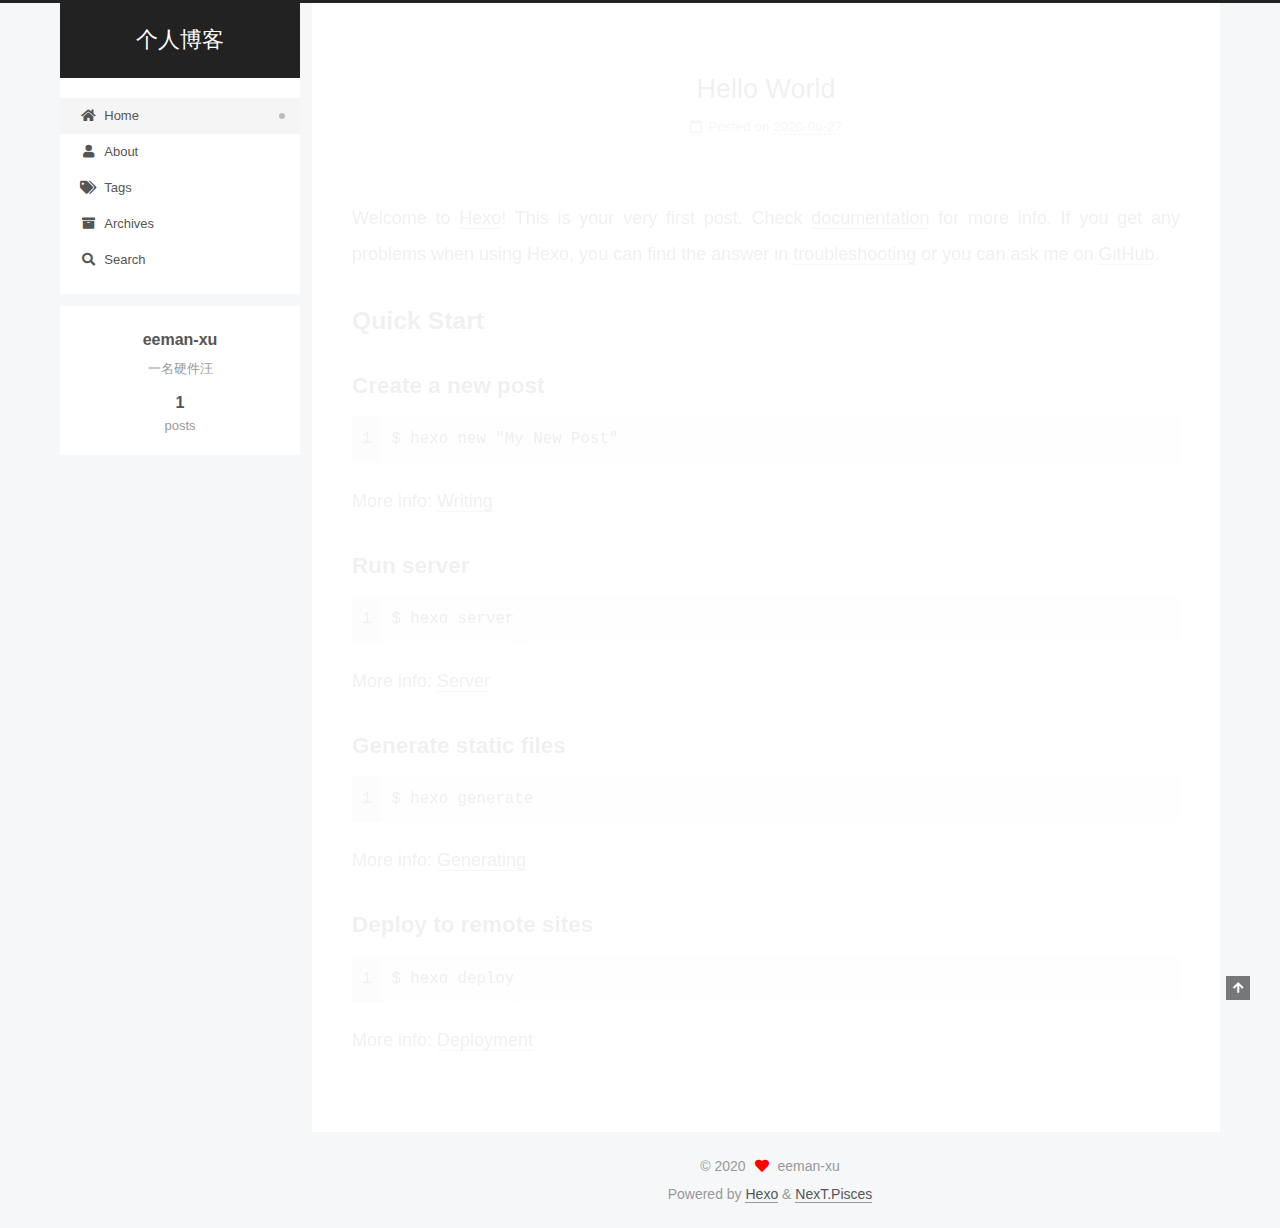
<file: index.html>
<!DOCTYPE html>
<html lang="en">
<head>
  <meta charset="UTF-8">
<meta name="viewport" content="width=device-width, initial-scale=1, maximum-scale=2">
<meta name="theme-color" content="#222">
<meta name="generator" content="Hexo 4.2.1">
  <link rel="apple-touch-icon" sizes="180x180" href="/images/apple-touch-icon-next.png">
  <link rel="icon" type="image/png" sizes="32x32" href="/images/favicon-32x32-next.png">
  <link rel="icon" type="image/png" sizes="16x16" href="/images/favicon-16x16-next.png">
  <link rel="mask-icon" href="/images/logo.svg" color="#222">

<link rel="stylesheet" href="/css/main.css">


<link rel="stylesheet" href="/lib/font-awesome/css/all.min.css">

<script id="hexo-configurations">
    var NexT = window.NexT || {};
    var CONFIG = {"hostname":"yoursite.com","root":"/","scheme":"Pisces","version":"8.0.0-rc.3","exturl":false,"sidebar":{"position":"left","display":"post","padding":18,"offset":12,"onmobile":false},"copycode":{"enable":false,"show_result":false,"style":null},"back2top":{"enable":true,"sidebar":false,"scrollpercent":false},"bookmark":{"enable":false,"color":"#222","save":"auto"},"fancybox":false,"mediumzoom":false,"lazyload":false,"pangu":false,"comments":{"style":"tabs","active":null,"storage":true,"lazyload":false,"nav":null},"algolia":{"hits":{"per_page":10},"labels":{"input_placeholder":"Search for Posts","hits_empty":"We didn't find any results for the search: ${query}","hits_stats":"${hits} results found in ${time} ms"}},"localsearch":{"enable":true,"trigger":"auto","top_n_per_article":1,"unescape":false,"preload":false},"motion":{"enable":true,"async":false,"transition":{"post_block":"fadeIn","post_header":"slideDownIn","post_body":"slideDownIn","coll_header":"slideLeftIn","sidebar":"slideUpIn"}},"path":"search.xml"};
  </script>

  <meta name="description" content="一名硬件汪">
<meta property="og:type" content="website">
<meta property="og:title" content="个人博客">
<meta property="og:url" content="http://yoursite.com/index.html">
<meta property="og:site_name" content="个人博客">
<meta property="og:description" content="一名硬件汪">
<meta property="og:locale" content="en_US">
<meta property="article:author" content="eeman-xu">
<meta name="twitter:card" content="summary">

<link rel="canonical" href="http://yoursite.com/">


<script id="page-configurations">
  // https://hexo.io/docs/variables.html
  CONFIG.page = {
    sidebar: "",
    isHome : true,
    isPost : false,
    lang   : 'en'
  };
</script>

  <title>个人博客</title>
  






  <noscript>
  <style>
  .use-motion .brand,
  .use-motion .menu-item,
  .sidebar-inner,
  .use-motion .post-block,
  .use-motion .pagination,
  .use-motion .comments,
  .use-motion .post-header,
  .use-motion .post-body,
  .use-motion .collection-header { opacity: initial; }

  .use-motion .site-title,
  .use-motion .site-subtitle {
    opacity: initial;
    top: initial;
  }

  .use-motion .logo-line-before i { left: initial; }
  .use-motion .logo-line-after i { right: initial; }
  </style>
</noscript>

</head>

<body itemscope itemtype="http://schema.org/WebPage">
  <div class="container use-motion">
    <div class="headband"></div>

    <header class="header" itemscope itemtype="http://schema.org/WPHeader">
      <div class="header-inner"><div class="site-brand-container">
  <div class="site-nav-toggle">
    <div class="toggle" aria-label="Toggle navigation bar">
        <span class="toggle-line toggle-line-first"></span>
        <span class="toggle-line toggle-line-middle"></span>
        <span class="toggle-line toggle-line-last"></span>
    </div>
  </div>

  <div class="site-meta">

    <a href="/" class="brand" rel="start">
      <span class="logo-line-before"><i></i></span>
      <h1 class="site-title">个人博客</h1>
      <span class="logo-line-after"><i></i></span>
    </a>
  </div>

  <div class="site-nav-right">
    <div class="toggle popup-trigger">
        <i class="fa fa-search fa-fw fa-lg"></i>
    </div>
  </div>
</div>



<nav class="site-nav">
  <ul id="menu" class="main-menu menu">
        <li class="menu-item menu-item-home">

    <a href="/" rel="section"><i class="fa fa-home fa-fw"></i>Home</a>

  </li>
        <li class="menu-item menu-item-about">

    <a href="/about/" rel="section"><i class="fa fa-user fa-fw"></i>About</a>

  </li>
        <li class="menu-item menu-item-tags">

    <a href="/tags/" rel="section"><i class="fa fa-tags fa-fw"></i>Tags</a>

  </li>
        <li class="menu-item menu-item-archives">

    <a href="/archives/" rel="section"><i class="fa fa-archive fa-fw"></i>Archives</a>

  </li>
      <li class="menu-item menu-item-search">
        <a role="button" class="popup-trigger"><i class="fa fa-search fa-fw"></i>Search
        </a>
      </li>
  </ul>
</nav>



  <div class="search-pop-overlay">
    <div class="popup search-popup">
        <div class="search-header">
  <span class="search-icon">
    <i class="fa fa-search"></i>
  </span>
  <div class="search-input-container">
    <input autocomplete="off" autocapitalize="off"
           placeholder="Searching..." spellcheck="false"
           type="search" class="search-input">
  </div>
  <span class="popup-btn-close">
    <i class="fa fa-times-circle"></i>
  </span>
</div>
<div id="search-result">
  <div id="no-result">
    <i class="fa fa-spinner fa-pulse fa-5x fa-fw"></i>
  </div>
</div>

    </div>
  </div>

</div>
    </header>

    
  <div class="back-to-top">
    <i class="fa fa-arrow-up"></i>
    <span>0%</span>
  </div>


    <main class="main">
      <div class="main-inner">
        <div class="content-wrap">
          

          <div class="content index posts-expand">
            
      
  
  
  <article itemscope itemtype="http://schema.org/Article" class="post-block" lang="en">
    <link itemprop="mainEntityOfPage" href="http://yoursite.com/2020/06/27/hello-world/">

    <span hidden itemprop="author" itemscope itemtype="http://schema.org/Person">
      <meta itemprop="image" content="/images/avatar.gif">
      <meta itemprop="name" content="eeman-xu">
      <meta itemprop="description" content="一名硬件汪">
    </span>

    <span hidden itemprop="publisher" itemscope itemtype="http://schema.org/Organization">
      <meta itemprop="name" content="个人博客">
    </span>
      <header class="post-header">
        <h2 class="post-title" itemprop="name headline">
          
            <a href="/2020/06/27/hello-world/" class="post-title-link" itemprop="url">Hello World</a>
        </h2>

        <div class="post-meta">
            <span class="post-meta-item">
              <span class="post-meta-item-icon">
                <i class="far fa-calendar"></i>
              </span>
              <span class="post-meta-item-text">Posted on</span>

              <time title="Created: 2020-06-27 18:16:10" itemprop="dateCreated datePublished" datetime="2020-06-27T18:16:10+08:00">2020-06-27</time>
            </span>

          

        </div>
      </header>

    
    
    
    <div class="post-body" itemprop="articleBody">

      
          <p>Welcome to <a href="https://hexo.io/" target="_blank" rel="noopener">Hexo</a>! This is your very first post. Check <a href="https://hexo.io/docs/" target="_blank" rel="noopener">documentation</a> for more info. If you get any problems when using Hexo, you can find the answer in <a href="https://hexo.io/docs/troubleshooting.html" target="_blank" rel="noopener">troubleshooting</a> or you can ask me on <a href="https://github.com/hexojs/hexo/issues" target="_blank" rel="noopener">GitHub</a>.</p>
<h2 id="Quick-Start"><a href="#Quick-Start" class="headerlink" title="Quick Start"></a>Quick Start</h2><h3 id="Create-a-new-post"><a href="#Create-a-new-post" class="headerlink" title="Create a new post"></a>Create a new post</h3><figure class="highlight bash"><table><tr><td class="gutter"><pre><span class="line">1</span><br></pre></td><td class="code"><pre><span class="line">$ hexo new <span class="string">"My New Post"</span></span><br></pre></td></tr></table></figure>

<p>More info: <a href="https://hexo.io/docs/writing.html" target="_blank" rel="noopener">Writing</a></p>
<h3 id="Run-server"><a href="#Run-server" class="headerlink" title="Run server"></a>Run server</h3><figure class="highlight bash"><table><tr><td class="gutter"><pre><span class="line">1</span><br></pre></td><td class="code"><pre><span class="line">$ hexo server</span><br></pre></td></tr></table></figure>

<p>More info: <a href="https://hexo.io/docs/server.html" target="_blank" rel="noopener">Server</a></p>
<h3 id="Generate-static-files"><a href="#Generate-static-files" class="headerlink" title="Generate static files"></a>Generate static files</h3><figure class="highlight bash"><table><tr><td class="gutter"><pre><span class="line">1</span><br></pre></td><td class="code"><pre><span class="line">$ hexo generate</span><br></pre></td></tr></table></figure>

<p>More info: <a href="https://hexo.io/docs/generating.html" target="_blank" rel="noopener">Generating</a></p>
<h3 id="Deploy-to-remote-sites"><a href="#Deploy-to-remote-sites" class="headerlink" title="Deploy to remote sites"></a>Deploy to remote sites</h3><figure class="highlight bash"><table><tr><td class="gutter"><pre><span class="line">1</span><br></pre></td><td class="code"><pre><span class="line">$ hexo deploy</span><br></pre></td></tr></table></figure>

<p>More info: <a href="https://hexo.io/docs/one-command-deployment.html" target="_blank" rel="noopener">Deployment</a></p>

      
    </div>

    
    
    
      <footer class="post-footer">
        <div class="post-eof"></div>
      </footer>
  </article>
  
  
  


  



          </div>
          

<script>
  window.addEventListener('tabs:register', () => {
    let { activeClass } = CONFIG.comments;
    if (CONFIG.comments.storage) {
      activeClass = localStorage.getItem('comments_active') || activeClass;
    }
    if (activeClass) {
      let activeTab = document.querySelector(`a[href="#comment-${activeClass}"]`);
      if (activeTab) {
        activeTab.click();
      }
    }
  });
  if (CONFIG.comments.storage) {
    window.addEventListener('tabs:click', event => {
      if (!event.target.matches('.tabs-comment .tab-content .tab-pane')) return;
      let commentClass = event.target.classList[1];
      localStorage.setItem('comments_active', commentClass);
    });
  }
</script>

        </div>
          
  
  <div class="toggle sidebar-toggle">
    <span class="toggle-line toggle-line-first"></span>
    <span class="toggle-line toggle-line-middle"></span>
    <span class="toggle-line toggle-line-last"></span>
  </div>

  <aside class="sidebar">
    <div class="sidebar-inner">

      <ul class="sidebar-nav motion-element">
        <li class="sidebar-nav-toc">
          Table of Contents
        </li>
        <li class="sidebar-nav-overview">
          Overview
        </li>
      </ul>

      <!--noindex-->
      <div class="post-toc-wrap sidebar-panel">
      </div>
      <!--/noindex-->

      <div class="site-overview-wrap sidebar-panel">
        <div class="site-author motion-element" itemprop="author" itemscope itemtype="http://schema.org/Person">
  <p class="site-author-name" itemprop="name">eeman-xu</p>
  <div class="site-description" itemprop="description">一名硬件汪</div>
</div>
<div class="site-state-wrap motion-element">
  <nav class="site-state">
      <div class="site-state-item site-state-posts">
          <a href="/archives/">
        
          <span class="site-state-item-count">1</span>
          <span class="site-state-item-name">posts</span>
        </a>
      </div>
  </nav>
</div>



      </div>

    </div>
  </aside>
  <div id="sidebar-dimmer"></div>


      </div>
    </main>

    <footer class="footer">
      <div class="footer-inner">
        

        

<div class="copyright">
  
  &copy; 
  <span itemprop="copyrightYear">2020</span>
  <span class="with-love">
    <i class="fa fa-heart"></i>
  </span>
  <span class="author" itemprop="copyrightHolder">eeman-xu</span>
</div>
  <div class="powered-by">Powered by <a href="https://hexo.io/" class="theme-link" rel="noopener" target="_blank">Hexo</a> & <a href="https://theme-next.js.org/pisces/" class="theme-link" rel="noopener" target="_blank">NexT.Pisces</a>
  </div>

        








      </div>
    </footer>
  </div>

  
  <script src="/lib/anime.min.js"></script>
  <script src="/lib/velocity/velocity.min.js"></script>
  <script src="/lib/velocity/velocity.ui.min.js"></script>

<script src="/js/utils.js"></script>

<script src="/js/motion.js"></script>


<script src="/js/schemes/pisces.js"></script>


<script src="/js/next-boot.js"></script>




  




  
<script src="/js/local-search.js"></script>













  

  

</body>
</html>
</file>
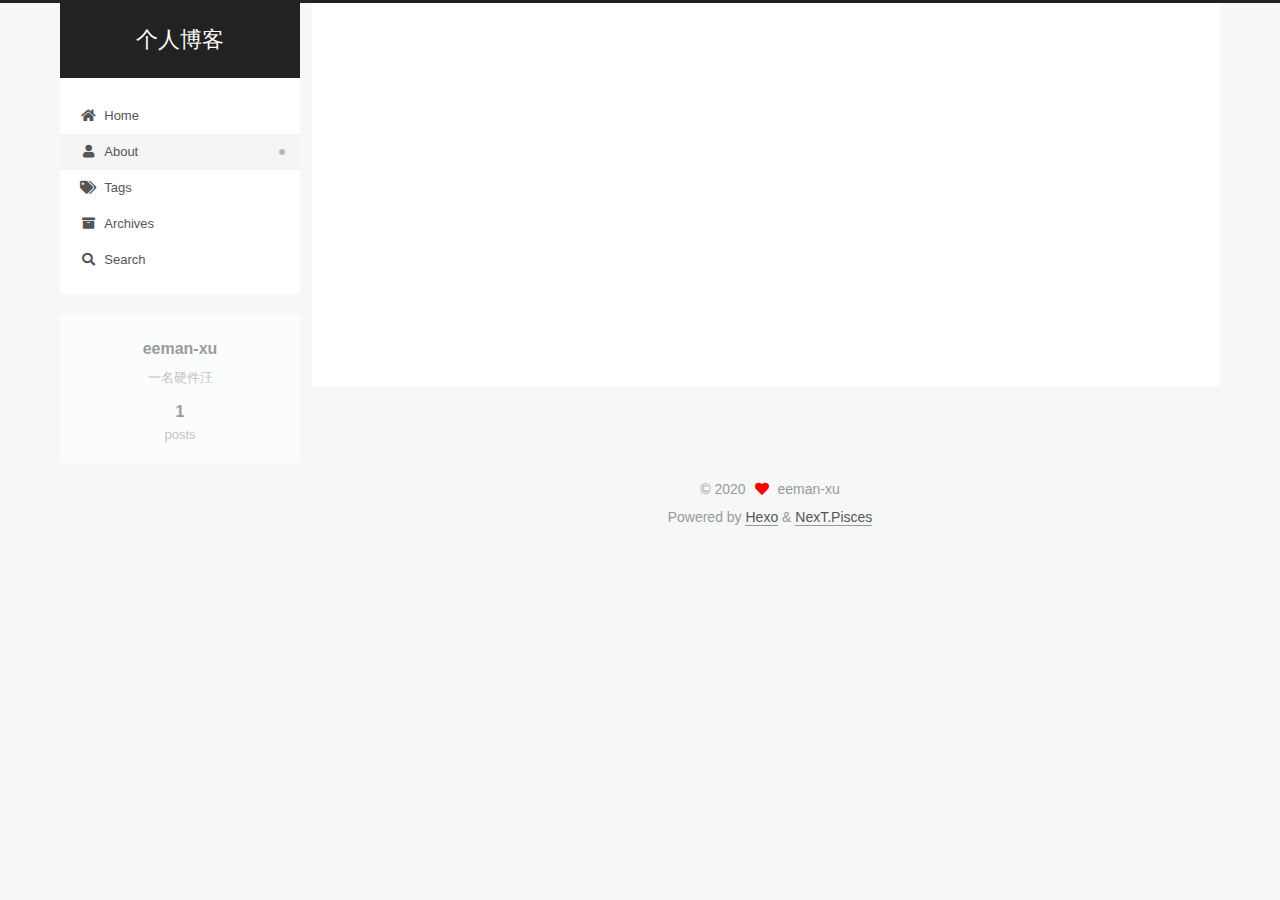
<file: about/index.html>
<!DOCTYPE html>
<html lang="en">
<head>
  <meta charset="UTF-8">
<meta name="viewport" content="width=device-width, initial-scale=1, maximum-scale=2">
<meta name="theme-color" content="#222">
<meta name="generator" content="Hexo 4.2.1">
  <link rel="apple-touch-icon" sizes="180x180" href="/images/apple-touch-icon-next.png">
  <link rel="icon" type="image/png" sizes="32x32" href="/images/favicon-32x32-next.png">
  <link rel="icon" type="image/png" sizes="16x16" href="/images/favicon-16x16-next.png">
  <link rel="mask-icon" href="/images/logo.svg" color="#222">

<link rel="stylesheet" href="/css/main.css">


<link rel="stylesheet" href="/lib/font-awesome/css/all.min.css">

<script id="hexo-configurations">
    var NexT = window.NexT || {};
    var CONFIG = {"hostname":"yoursite.com","root":"/","scheme":"Pisces","version":"8.0.0-rc.3","exturl":false,"sidebar":{"position":"left","display":"post","padding":18,"offset":12,"onmobile":false},"copycode":{"enable":false,"show_result":false,"style":null},"back2top":{"enable":true,"sidebar":false,"scrollpercent":false},"bookmark":{"enable":false,"color":"#222","save":"auto"},"fancybox":false,"mediumzoom":false,"lazyload":false,"pangu":false,"comments":{"style":"tabs","active":null,"storage":true,"lazyload":false,"nav":null},"algolia":{"hits":{"per_page":10},"labels":{"input_placeholder":"Search for Posts","hits_empty":"We didn't find any results for the search: ${query}","hits_stats":"${hits} results found in ${time} ms"}},"localsearch":{"enable":true,"trigger":"auto","top_n_per_article":1,"unescape":false,"preload":false},"motion":{"enable":true,"async":false,"transition":{"post_block":"fadeIn","post_header":"slideDownIn","post_body":"slideDownIn","coll_header":"slideLeftIn","sidebar":"slideUpIn"}},"path":"search.xml"};
  </script>

  <meta name="description" content="目前在深圳某公司从事硬件开发工作，硕士毕业于UESTC 喜欢软件技术，但还是上了ee这条贼船 建立此博客只为自己学习和生活做些记录和随笔，丰富下自己枯燥的生活">
<meta property="og:type" content="website">
<meta property="og:title" content="about">
<meta property="og:url" content="http://yoursite.com/about/index.html">
<meta property="og:site_name" content="个人博客">
<meta property="og:description" content="目前在深圳某公司从事硬件开发工作，硕士毕业于UESTC 喜欢软件技术，但还是上了ee这条贼船 建立此博客只为自己学习和生活做些记录和随笔，丰富下自己枯燥的生活">
<meta property="og:locale" content="en_US">
<meta property="article:published_time" content="2020-06-27T10:59:42.000Z">
<meta property="article:modified_time" content="2020-06-27T11:22:16.283Z">
<meta property="article:author" content="eeman-xu">
<meta name="twitter:card" content="summary">

<link rel="canonical" href="http://yoursite.com/about/">


<script id="page-configurations">
  // https://hexo.io/docs/variables.html
  CONFIG.page = {
    sidebar: "",
    isHome : false,
    isPost : false,
    lang   : 'en'
  };
</script>

  <title>about | 个人博客
</title>
  






  <noscript>
  <style>
  .use-motion .brand,
  .use-motion .menu-item,
  .sidebar-inner,
  .use-motion .post-block,
  .use-motion .pagination,
  .use-motion .comments,
  .use-motion .post-header,
  .use-motion .post-body,
  .use-motion .collection-header { opacity: initial; }

  .use-motion .site-title,
  .use-motion .site-subtitle {
    opacity: initial;
    top: initial;
  }

  .use-motion .logo-line-before i { left: initial; }
  .use-motion .logo-line-after i { right: initial; }
  </style>
</noscript>

</head>

<body itemscope itemtype="http://schema.org/WebPage">
  <div class="container use-motion">
    <div class="headband"></div>

    <header class="header" itemscope itemtype="http://schema.org/WPHeader">
      <div class="header-inner"><div class="site-brand-container">
  <div class="site-nav-toggle">
    <div class="toggle" aria-label="Toggle navigation bar">
        <span class="toggle-line toggle-line-first"></span>
        <span class="toggle-line toggle-line-middle"></span>
        <span class="toggle-line toggle-line-last"></span>
    </div>
  </div>

  <div class="site-meta">

    <a href="/" class="brand" rel="start">
      <span class="logo-line-before"><i></i></span>
      <h1 class="site-title">个人博客</h1>
      <span class="logo-line-after"><i></i></span>
    </a>
  </div>

  <div class="site-nav-right">
    <div class="toggle popup-trigger">
        <i class="fa fa-search fa-fw fa-lg"></i>
    </div>
  </div>
</div>



<nav class="site-nav">
  <ul id="menu" class="main-menu menu">
        <li class="menu-item menu-item-home">

    <a href="/" rel="section"><i class="fa fa-home fa-fw"></i>Home</a>

  </li>
        <li class="menu-item menu-item-about">

    <a href="/about/" rel="section"><i class="fa fa-user fa-fw"></i>About</a>

  </li>
        <li class="menu-item menu-item-tags">

    <a href="/tags/" rel="section"><i class="fa fa-tags fa-fw"></i>Tags</a>

  </li>
        <li class="menu-item menu-item-archives">

    <a href="/archives/" rel="section"><i class="fa fa-archive fa-fw"></i>Archives</a>

  </li>
      <li class="menu-item menu-item-search">
        <a role="button" class="popup-trigger"><i class="fa fa-search fa-fw"></i>Search
        </a>
      </li>
  </ul>
</nav>



  <div class="search-pop-overlay">
    <div class="popup search-popup">
        <div class="search-header">
  <span class="search-icon">
    <i class="fa fa-search"></i>
  </span>
  <div class="search-input-container">
    <input autocomplete="off" autocapitalize="off"
           placeholder="Searching..." spellcheck="false"
           type="search" class="search-input">
  </div>
  <span class="popup-btn-close">
    <i class="fa fa-times-circle"></i>
  </span>
</div>
<div id="search-result">
  <div id="no-result">
    <i class="fa fa-spinner fa-pulse fa-5x fa-fw"></i>
  </div>
</div>

    </div>
  </div>

</div>
    </header>

    
  <div class="back-to-top">
    <i class="fa fa-arrow-up"></i>
    <span>0%</span>
  </div>


    <main class="main">
      <div class="main-inner">
        <div class="content-wrap">
          
  
  

          <div class="content page posts-expand">
            

    
    
    
    <div class="post-block" lang="en">
      <header class="post-header">

<h1 class="post-title" itemprop="name headline">about
</h1>

<div class="post-meta">
  

</div>

</header>

      
      
      
      <div class="post-body">
          <ul>
<li>目前在深圳某公司从事硬件开发工作，硕士毕业于UESTC</li>
<li>喜欢软件技术，但还是上了ee这条贼船</li>
<li>建立此博客只为自己学习和生活做些记录和随笔，丰富下自己枯燥的生活</li>
<li></li>
</ul>

      </div>
      
      
      
    </div>
    

    
    
    


          </div>
          

<script>
  window.addEventListener('tabs:register', () => {
    let { activeClass } = CONFIG.comments;
    if (CONFIG.comments.storage) {
      activeClass = localStorage.getItem('comments_active') || activeClass;
    }
    if (activeClass) {
      let activeTab = document.querySelector(`a[href="#comment-${activeClass}"]`);
      if (activeTab) {
        activeTab.click();
      }
    }
  });
  if (CONFIG.comments.storage) {
    window.addEventListener('tabs:click', event => {
      if (!event.target.matches('.tabs-comment .tab-content .tab-pane')) return;
      let commentClass = event.target.classList[1];
      localStorage.setItem('comments_active', commentClass);
    });
  }
</script>

        </div>
          
  
  <div class="toggle sidebar-toggle">
    <span class="toggle-line toggle-line-first"></span>
    <span class="toggle-line toggle-line-middle"></span>
    <span class="toggle-line toggle-line-last"></span>
  </div>

  <aside class="sidebar">
    <div class="sidebar-inner">

      <ul class="sidebar-nav motion-element">
        <li class="sidebar-nav-toc">
          Table of Contents
        </li>
        <li class="sidebar-nav-overview">
          Overview
        </li>
      </ul>

      <!--noindex-->
      <div class="post-toc-wrap sidebar-panel">
      </div>
      <!--/noindex-->

      <div class="site-overview-wrap sidebar-panel">
        <div class="site-author motion-element" itemprop="author" itemscope itemtype="http://schema.org/Person">
  <p class="site-author-name" itemprop="name">eeman-xu</p>
  <div class="site-description" itemprop="description">一名硬件汪</div>
</div>
<div class="site-state-wrap motion-element">
  <nav class="site-state">
      <div class="site-state-item site-state-posts">
          <a href="/archives/">
        
          <span class="site-state-item-count">1</span>
          <span class="site-state-item-name">posts</span>
        </a>
      </div>
  </nav>
</div>



      </div>

    </div>
  </aside>
  <div id="sidebar-dimmer"></div>


      </div>
    </main>

    <footer class="footer">
      <div class="footer-inner">
        

        

<div class="copyright">
  
  &copy; 
  <span itemprop="copyrightYear">2020</span>
  <span class="with-love">
    <i class="fa fa-heart"></i>
  </span>
  <span class="author" itemprop="copyrightHolder">eeman-xu</span>
</div>
  <div class="powered-by">Powered by <a href="https://hexo.io/" class="theme-link" rel="noopener" target="_blank">Hexo</a> & <a href="https://theme-next.js.org/pisces/" class="theme-link" rel="noopener" target="_blank">NexT.Pisces</a>
  </div>

        








      </div>
    </footer>
  </div>

  
  <script src="/lib/anime.min.js"></script>
  <script src="/lib/velocity/velocity.min.js"></script>
  <script src="/lib/velocity/velocity.ui.min.js"></script>

<script src="/js/utils.js"></script>

<script src="/js/motion.js"></script>


<script src="/js/schemes/pisces.js"></script>


<script src="/js/next-boot.js"></script>




  




  
<script src="/js/local-search.js"></script>













  

  

</body>
</html>
</file>
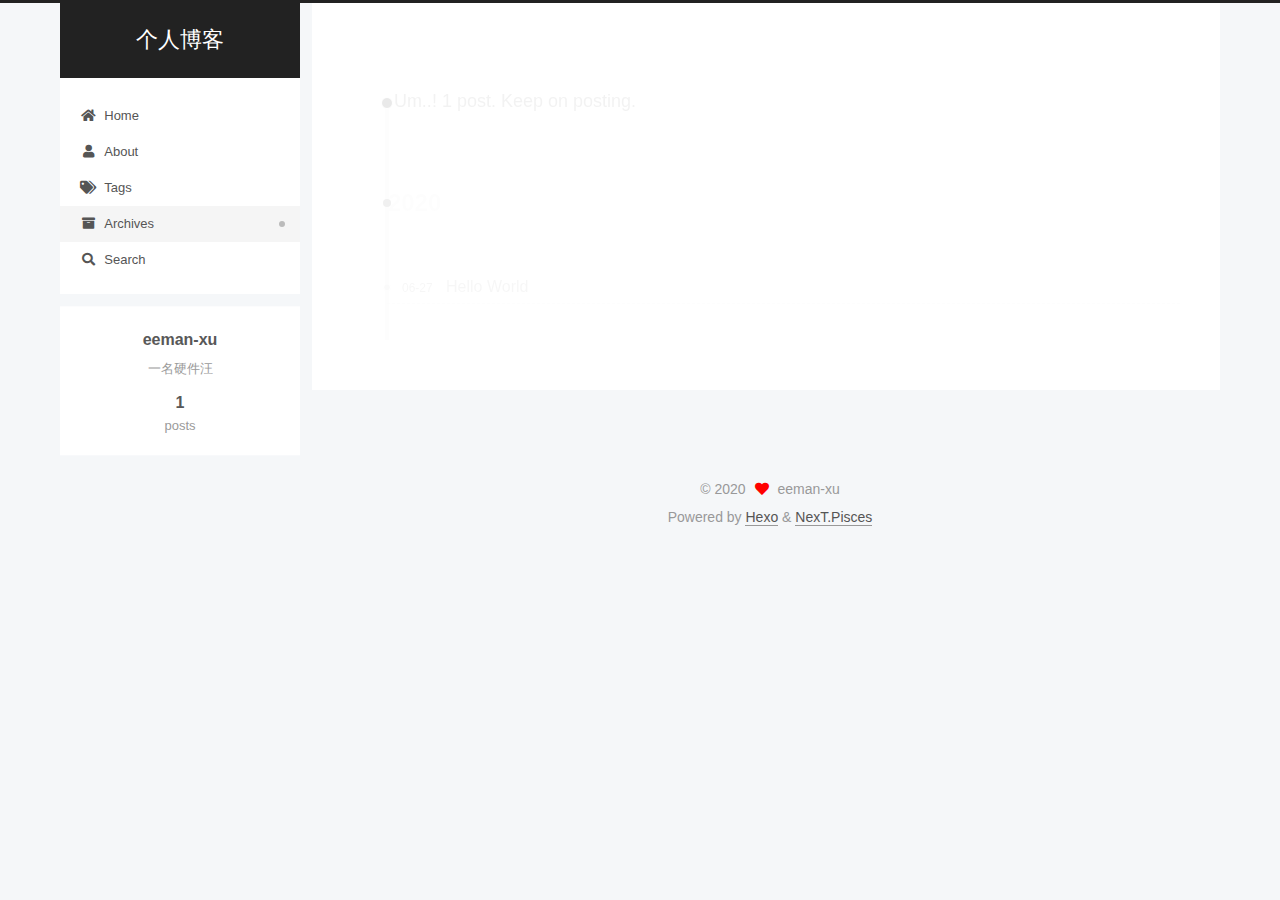
<file: archives/index.html>
<!DOCTYPE html>
<html lang="en">
<head>
  <meta charset="UTF-8">
<meta name="viewport" content="width=device-width, initial-scale=1, maximum-scale=2">
<meta name="theme-color" content="#222">
<meta name="generator" content="Hexo 4.2.1">
  <link rel="apple-touch-icon" sizes="180x180" href="/images/apple-touch-icon-next.png">
  <link rel="icon" type="image/png" sizes="32x32" href="/images/favicon-32x32-next.png">
  <link rel="icon" type="image/png" sizes="16x16" href="/images/favicon-16x16-next.png">
  <link rel="mask-icon" href="/images/logo.svg" color="#222">

<link rel="stylesheet" href="/css/main.css">


<link rel="stylesheet" href="/lib/font-awesome/css/all.min.css">

<script id="hexo-configurations">
    var NexT = window.NexT || {};
    var CONFIG = {"hostname":"yoursite.com","root":"/","scheme":"Pisces","version":"8.0.0-rc.3","exturl":false,"sidebar":{"position":"left","display":"post","padding":18,"offset":12,"onmobile":false},"copycode":{"enable":false,"show_result":false,"style":null},"back2top":{"enable":true,"sidebar":false,"scrollpercent":false},"bookmark":{"enable":false,"color":"#222","save":"auto"},"fancybox":false,"mediumzoom":false,"lazyload":false,"pangu":false,"comments":{"style":"tabs","active":null,"storage":true,"lazyload":false,"nav":null},"algolia":{"hits":{"per_page":10},"labels":{"input_placeholder":"Search for Posts","hits_empty":"We didn't find any results for the search: ${query}","hits_stats":"${hits} results found in ${time} ms"}},"localsearch":{"enable":true,"trigger":"auto","top_n_per_article":1,"unescape":false,"preload":false},"motion":{"enable":true,"async":false,"transition":{"post_block":"fadeIn","post_header":"slideDownIn","post_body":"slideDownIn","coll_header":"slideLeftIn","sidebar":"slideUpIn"}},"path":"search.xml"};
  </script>

  <meta name="description" content="一名硬件汪">
<meta property="og:type" content="website">
<meta property="og:title" content="个人博客">
<meta property="og:url" content="http://yoursite.com/archives/index.html">
<meta property="og:site_name" content="个人博客">
<meta property="og:description" content="一名硬件汪">
<meta property="og:locale" content="en_US">
<meta property="article:author" content="eeman-xu">
<meta name="twitter:card" content="summary">

<link rel="canonical" href="http://yoursite.com/archives/">


<script id="page-configurations">
  // https://hexo.io/docs/variables.html
  CONFIG.page = {
    sidebar: "",
    isHome : false,
    isPost : false,
    lang   : 'en'
  };
</script>

  <title>Archive | 个人博客</title>
  






  <noscript>
  <style>
  .use-motion .brand,
  .use-motion .menu-item,
  .sidebar-inner,
  .use-motion .post-block,
  .use-motion .pagination,
  .use-motion .comments,
  .use-motion .post-header,
  .use-motion .post-body,
  .use-motion .collection-header { opacity: initial; }

  .use-motion .site-title,
  .use-motion .site-subtitle {
    opacity: initial;
    top: initial;
  }

  .use-motion .logo-line-before i { left: initial; }
  .use-motion .logo-line-after i { right: initial; }
  </style>
</noscript>

</head>

<body itemscope itemtype="http://schema.org/WebPage">
  <div class="container use-motion">
    <div class="headband"></div>

    <header class="header" itemscope itemtype="http://schema.org/WPHeader">
      <div class="header-inner"><div class="site-brand-container">
  <div class="site-nav-toggle">
    <div class="toggle" aria-label="Toggle navigation bar">
        <span class="toggle-line toggle-line-first"></span>
        <span class="toggle-line toggle-line-middle"></span>
        <span class="toggle-line toggle-line-last"></span>
    </div>
  </div>

  <div class="site-meta">

    <a href="/" class="brand" rel="start">
      <span class="logo-line-before"><i></i></span>
      <h1 class="site-title">个人博客</h1>
      <span class="logo-line-after"><i></i></span>
    </a>
  </div>

  <div class="site-nav-right">
    <div class="toggle popup-trigger">
        <i class="fa fa-search fa-fw fa-lg"></i>
    </div>
  </div>
</div>



<nav class="site-nav">
  <ul id="menu" class="main-menu menu">
        <li class="menu-item menu-item-home">

    <a href="/" rel="section"><i class="fa fa-home fa-fw"></i>Home</a>

  </li>
        <li class="menu-item menu-item-about">

    <a href="/about/" rel="section"><i class="fa fa-user fa-fw"></i>About</a>

  </li>
        <li class="menu-item menu-item-tags">

    <a href="/tags/" rel="section"><i class="fa fa-tags fa-fw"></i>Tags</a>

  </li>
        <li class="menu-item menu-item-archives">

    <a href="/archives/" rel="section"><i class="fa fa-archive fa-fw"></i>Archives</a>

  </li>
      <li class="menu-item menu-item-search">
        <a role="button" class="popup-trigger"><i class="fa fa-search fa-fw"></i>Search
        </a>
      </li>
  </ul>
</nav>



  <div class="search-pop-overlay">
    <div class="popup search-popup">
        <div class="search-header">
  <span class="search-icon">
    <i class="fa fa-search"></i>
  </span>
  <div class="search-input-container">
    <input autocomplete="off" autocapitalize="off"
           placeholder="Searching..." spellcheck="false"
           type="search" class="search-input">
  </div>
  <span class="popup-btn-close">
    <i class="fa fa-times-circle"></i>
  </span>
</div>
<div id="search-result">
  <div id="no-result">
    <i class="fa fa-spinner fa-pulse fa-5x fa-fw"></i>
  </div>
</div>

    </div>
  </div>

</div>
    </header>

    
  <div class="back-to-top">
    <i class="fa fa-arrow-up"></i>
    <span>0%</span>
  </div>


    <main class="main">
      <div class="main-inner">
        <div class="content-wrap">
          

          <div class="content archive">
            

  
  
  
  <div class="post-block">
    <div class="posts-collapse">
      <div class="collection-title">
        <span class="collection-header">Um..! 1 post. Keep on posting.</span>
      </div>

      
    <div class="collection-year">
      <span class="collection-header">2020</span>
    </div>

  <article itemscope itemtype="http://schema.org/Article">
    <header class="post-header">

      <div class="post-meta">
        <time itemprop="dateCreated"
              datetime="2020-06-27T18:16:10+08:00"
              content="2020-06-27">
          06-27
        </time>
      </div>

      <div class="post-title">
          <a class="post-title-link" href="/2020/06/27/hello-world/" itemprop="url">
            <span itemprop="name">Hello World</span>
          </a>
      </div>

    </header>
  </article>


    </div>
  </div>
  
  
  

  



          </div>
          

<script>
  window.addEventListener('tabs:register', () => {
    let { activeClass } = CONFIG.comments;
    if (CONFIG.comments.storage) {
      activeClass = localStorage.getItem('comments_active') || activeClass;
    }
    if (activeClass) {
      let activeTab = document.querySelector(`a[href="#comment-${activeClass}"]`);
      if (activeTab) {
        activeTab.click();
      }
    }
  });
  if (CONFIG.comments.storage) {
    window.addEventListener('tabs:click', event => {
      if (!event.target.matches('.tabs-comment .tab-content .tab-pane')) return;
      let commentClass = event.target.classList[1];
      localStorage.setItem('comments_active', commentClass);
    });
  }
</script>

        </div>
          
  
  <div class="toggle sidebar-toggle">
    <span class="toggle-line toggle-line-first"></span>
    <span class="toggle-line toggle-line-middle"></span>
    <span class="toggle-line toggle-line-last"></span>
  </div>

  <aside class="sidebar">
    <div class="sidebar-inner">

      <ul class="sidebar-nav motion-element">
        <li class="sidebar-nav-toc">
          Table of Contents
        </li>
        <li class="sidebar-nav-overview">
          Overview
        </li>
      </ul>

      <!--noindex-->
      <div class="post-toc-wrap sidebar-panel">
      </div>
      <!--/noindex-->

      <div class="site-overview-wrap sidebar-panel">
        <div class="site-author motion-element" itemprop="author" itemscope itemtype="http://schema.org/Person">
  <p class="site-author-name" itemprop="name">eeman-xu</p>
  <div class="site-description" itemprop="description">一名硬件汪</div>
</div>
<div class="site-state-wrap motion-element">
  <nav class="site-state">
      <div class="site-state-item site-state-posts">
          <a href="/archives/">
        
          <span class="site-state-item-count">1</span>
          <span class="site-state-item-name">posts</span>
        </a>
      </div>
  </nav>
</div>



      </div>

    </div>
  </aside>
  <div id="sidebar-dimmer"></div>


      </div>
    </main>

    <footer class="footer">
      <div class="footer-inner">
        

        

<div class="copyright">
  
  &copy; 
  <span itemprop="copyrightYear">2020</span>
  <span class="with-love">
    <i class="fa fa-heart"></i>
  </span>
  <span class="author" itemprop="copyrightHolder">eeman-xu</span>
</div>
  <div class="powered-by">Powered by <a href="https://hexo.io/" class="theme-link" rel="noopener" target="_blank">Hexo</a> & <a href="https://theme-next.js.org/pisces/" class="theme-link" rel="noopener" target="_blank">NexT.Pisces</a>
  </div>

        








      </div>
    </footer>
  </div>

  
  <script src="/lib/anime.min.js"></script>
  <script src="/lib/velocity/velocity.min.js"></script>
  <script src="/lib/velocity/velocity.ui.min.js"></script>

<script src="/js/utils.js"></script>

<script src="/js/motion.js"></script>


<script src="/js/schemes/pisces.js"></script>


<script src="/js/next-boot.js"></script>




  




  
<script src="/js/local-search.js"></script>













  

  

</body>
</html>
</file>
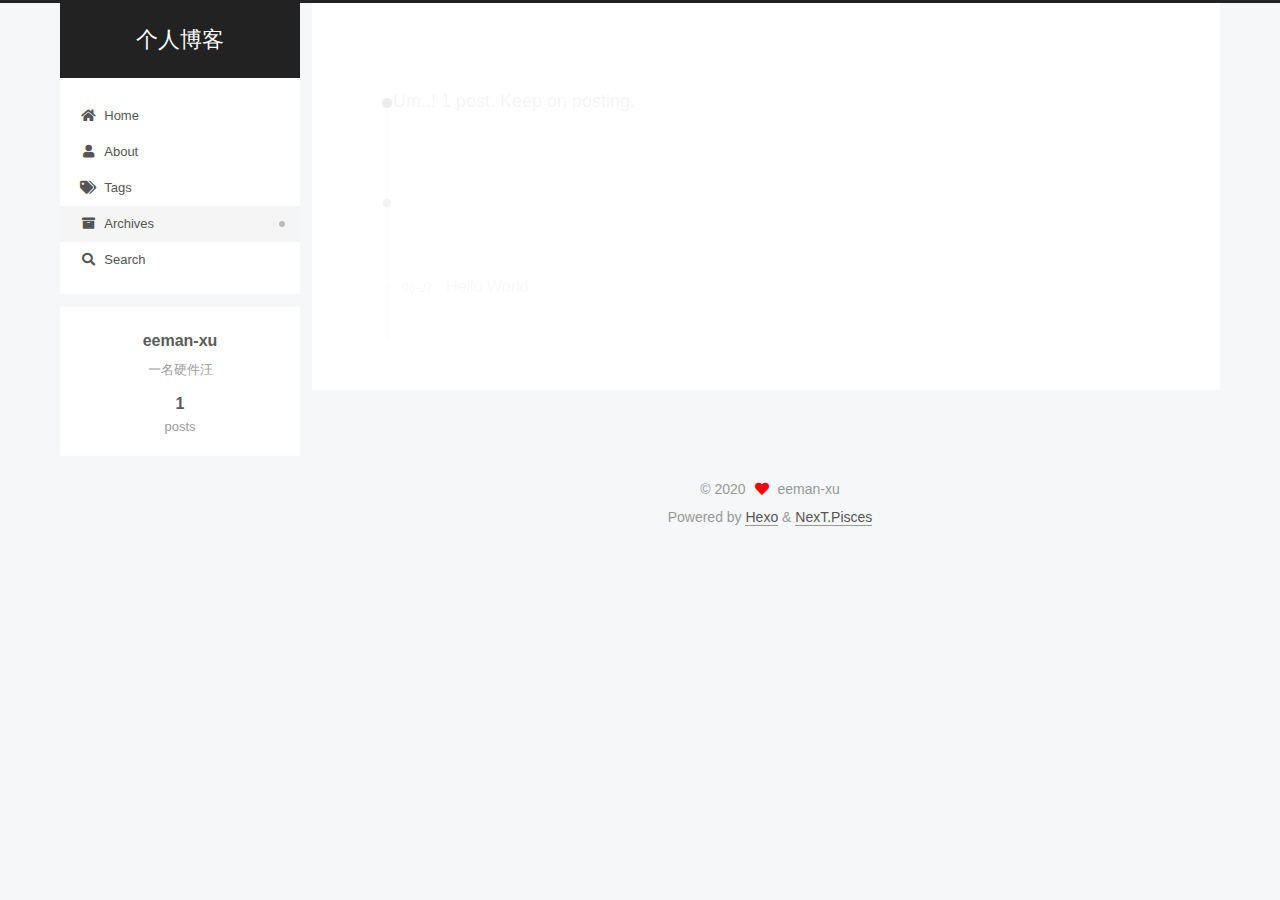
<file: archives/2020/index.html>
<!DOCTYPE html>
<html lang="en">
<head>
  <meta charset="UTF-8">
<meta name="viewport" content="width=device-width, initial-scale=1, maximum-scale=2">
<meta name="theme-color" content="#222">
<meta name="generator" content="Hexo 4.2.1">
  <link rel="apple-touch-icon" sizes="180x180" href="/images/apple-touch-icon-next.png">
  <link rel="icon" type="image/png" sizes="32x32" href="/images/favicon-32x32-next.png">
  <link rel="icon" type="image/png" sizes="16x16" href="/images/favicon-16x16-next.png">
  <link rel="mask-icon" href="/images/logo.svg" color="#222">

<link rel="stylesheet" href="/css/main.css">


<link rel="stylesheet" href="/lib/font-awesome/css/all.min.css">

<script id="hexo-configurations">
    var NexT = window.NexT || {};
    var CONFIG = {"hostname":"yoursite.com","root":"/","scheme":"Pisces","version":"8.0.0-rc.3","exturl":false,"sidebar":{"position":"left","display":"post","padding":18,"offset":12,"onmobile":false},"copycode":{"enable":false,"show_result":false,"style":null},"back2top":{"enable":true,"sidebar":false,"scrollpercent":false},"bookmark":{"enable":false,"color":"#222","save":"auto"},"fancybox":false,"mediumzoom":false,"lazyload":false,"pangu":false,"comments":{"style":"tabs","active":null,"storage":true,"lazyload":false,"nav":null},"algolia":{"hits":{"per_page":10},"labels":{"input_placeholder":"Search for Posts","hits_empty":"We didn't find any results for the search: ${query}","hits_stats":"${hits} results found in ${time} ms"}},"localsearch":{"enable":true,"trigger":"auto","top_n_per_article":1,"unescape":false,"preload":false},"motion":{"enable":true,"async":false,"transition":{"post_block":"fadeIn","post_header":"slideDownIn","post_body":"slideDownIn","coll_header":"slideLeftIn","sidebar":"slideUpIn"}},"path":"search.xml"};
  </script>

  <meta name="description" content="一名硬件汪">
<meta property="og:type" content="website">
<meta property="og:title" content="个人博客">
<meta property="og:url" content="http://yoursite.com/archives/2020/index.html">
<meta property="og:site_name" content="个人博客">
<meta property="og:description" content="一名硬件汪">
<meta property="og:locale" content="en_US">
<meta property="article:author" content="eeman-xu">
<meta name="twitter:card" content="summary">

<link rel="canonical" href="http://yoursite.com/archives/2020/">


<script id="page-configurations">
  // https://hexo.io/docs/variables.html
  CONFIG.page = {
    sidebar: "",
    isHome : false,
    isPost : false,
    lang   : 'en'
  };
</script>

  <title>Archive | 个人博客</title>
  






  <noscript>
  <style>
  .use-motion .brand,
  .use-motion .menu-item,
  .sidebar-inner,
  .use-motion .post-block,
  .use-motion .pagination,
  .use-motion .comments,
  .use-motion .post-header,
  .use-motion .post-body,
  .use-motion .collection-header { opacity: initial; }

  .use-motion .site-title,
  .use-motion .site-subtitle {
    opacity: initial;
    top: initial;
  }

  .use-motion .logo-line-before i { left: initial; }
  .use-motion .logo-line-after i { right: initial; }
  </style>
</noscript>

</head>

<body itemscope itemtype="http://schema.org/WebPage">
  <div class="container use-motion">
    <div class="headband"></div>

    <header class="header" itemscope itemtype="http://schema.org/WPHeader">
      <div class="header-inner"><div class="site-brand-container">
  <div class="site-nav-toggle">
    <div class="toggle" aria-label="Toggle navigation bar">
        <span class="toggle-line toggle-line-first"></span>
        <span class="toggle-line toggle-line-middle"></span>
        <span class="toggle-line toggle-line-last"></span>
    </div>
  </div>

  <div class="site-meta">

    <a href="/" class="brand" rel="start">
      <span class="logo-line-before"><i></i></span>
      <h1 class="site-title">个人博客</h1>
      <span class="logo-line-after"><i></i></span>
    </a>
  </div>

  <div class="site-nav-right">
    <div class="toggle popup-trigger">
        <i class="fa fa-search fa-fw fa-lg"></i>
    </div>
  </div>
</div>



<nav class="site-nav">
  <ul id="menu" class="main-menu menu">
        <li class="menu-item menu-item-home">

    <a href="/" rel="section"><i class="fa fa-home fa-fw"></i>Home</a>

  </li>
        <li class="menu-item menu-item-about">

    <a href="/about/" rel="section"><i class="fa fa-user fa-fw"></i>About</a>

  </li>
        <li class="menu-item menu-item-tags">

    <a href="/tags/" rel="section"><i class="fa fa-tags fa-fw"></i>Tags</a>

  </li>
        <li class="menu-item menu-item-archives">

    <a href="/archives/" rel="section"><i class="fa fa-archive fa-fw"></i>Archives</a>

  </li>
      <li class="menu-item menu-item-search">
        <a role="button" class="popup-trigger"><i class="fa fa-search fa-fw"></i>Search
        </a>
      </li>
  </ul>
</nav>



  <div class="search-pop-overlay">
    <div class="popup search-popup">
        <div class="search-header">
  <span class="search-icon">
    <i class="fa fa-search"></i>
  </span>
  <div class="search-input-container">
    <input autocomplete="off" autocapitalize="off"
           placeholder="Searching..." spellcheck="false"
           type="search" class="search-input">
  </div>
  <span class="popup-btn-close">
    <i class="fa fa-times-circle"></i>
  </span>
</div>
<div id="search-result">
  <div id="no-result">
    <i class="fa fa-spinner fa-pulse fa-5x fa-fw"></i>
  </div>
</div>

    </div>
  </div>

</div>
    </header>

    
  <div class="back-to-top">
    <i class="fa fa-arrow-up"></i>
    <span>0%</span>
  </div>


    <main class="main">
      <div class="main-inner">
        <div class="content-wrap">
          

          <div class="content archive">
            

  
  
  
  <div class="post-block">
    <div class="posts-collapse">
      <div class="collection-title">
        <span class="collection-header">Um..! 1 post. Keep on posting.</span>
      </div>

      
    <div class="collection-year">
      <span class="collection-header">2020</span>
    </div>

  <article itemscope itemtype="http://schema.org/Article">
    <header class="post-header">

      <div class="post-meta">
        <time itemprop="dateCreated"
              datetime="2020-06-27T18:16:10+08:00"
              content="2020-06-27">
          06-27
        </time>
      </div>

      <div class="post-title">
          <a class="post-title-link" href="/2020/06/27/hello-world/" itemprop="url">
            <span itemprop="name">Hello World</span>
          </a>
      </div>

    </header>
  </article>


    </div>
  </div>
  
  
  

  



          </div>
          

<script>
  window.addEventListener('tabs:register', () => {
    let { activeClass } = CONFIG.comments;
    if (CONFIG.comments.storage) {
      activeClass = localStorage.getItem('comments_active') || activeClass;
    }
    if (activeClass) {
      let activeTab = document.querySelector(`a[href="#comment-${activeClass}"]`);
      if (activeTab) {
        activeTab.click();
      }
    }
  });
  if (CONFIG.comments.storage) {
    window.addEventListener('tabs:click', event => {
      if (!event.target.matches('.tabs-comment .tab-content .tab-pane')) return;
      let commentClass = event.target.classList[1];
      localStorage.setItem('comments_active', commentClass);
    });
  }
</script>

        </div>
          
  
  <div class="toggle sidebar-toggle">
    <span class="toggle-line toggle-line-first"></span>
    <span class="toggle-line toggle-line-middle"></span>
    <span class="toggle-line toggle-line-last"></span>
  </div>

  <aside class="sidebar">
    <div class="sidebar-inner">

      <ul class="sidebar-nav motion-element">
        <li class="sidebar-nav-toc">
          Table of Contents
        </li>
        <li class="sidebar-nav-overview">
          Overview
        </li>
      </ul>

      <!--noindex-->
      <div class="post-toc-wrap sidebar-panel">
      </div>
      <!--/noindex-->

      <div class="site-overview-wrap sidebar-panel">
        <div class="site-author motion-element" itemprop="author" itemscope itemtype="http://schema.org/Person">
  <p class="site-author-name" itemprop="name">eeman-xu</p>
  <div class="site-description" itemprop="description">一名硬件汪</div>
</div>
<div class="site-state-wrap motion-element">
  <nav class="site-state">
      <div class="site-state-item site-state-posts">
          <a href="/archives/">
        
          <span class="site-state-item-count">1</span>
          <span class="site-state-item-name">posts</span>
        </a>
      </div>
  </nav>
</div>



      </div>

    </div>
  </aside>
  <div id="sidebar-dimmer"></div>


      </div>
    </main>

    <footer class="footer">
      <div class="footer-inner">
        

        

<div class="copyright">
  
  &copy; 
  <span itemprop="copyrightYear">2020</span>
  <span class="with-love">
    <i class="fa fa-heart"></i>
  </span>
  <span class="author" itemprop="copyrightHolder">eeman-xu</span>
</div>
  <div class="powered-by">Powered by <a href="https://hexo.io/" class="theme-link" rel="noopener" target="_blank">Hexo</a> & <a href="https://theme-next.js.org/pisces/" class="theme-link" rel="noopener" target="_blank">NexT.Pisces</a>
  </div>

        








      </div>
    </footer>
  </div>

  
  <script src="/lib/anime.min.js"></script>
  <script src="/lib/velocity/velocity.min.js"></script>
  <script src="/lib/velocity/velocity.ui.min.js"></script>

<script src="/js/utils.js"></script>

<script src="/js/motion.js"></script>


<script src="/js/schemes/pisces.js"></script>


<script src="/js/next-boot.js"></script>




  




  
<script src="/js/local-search.js"></script>













  

  

</body>
</html>
</file>
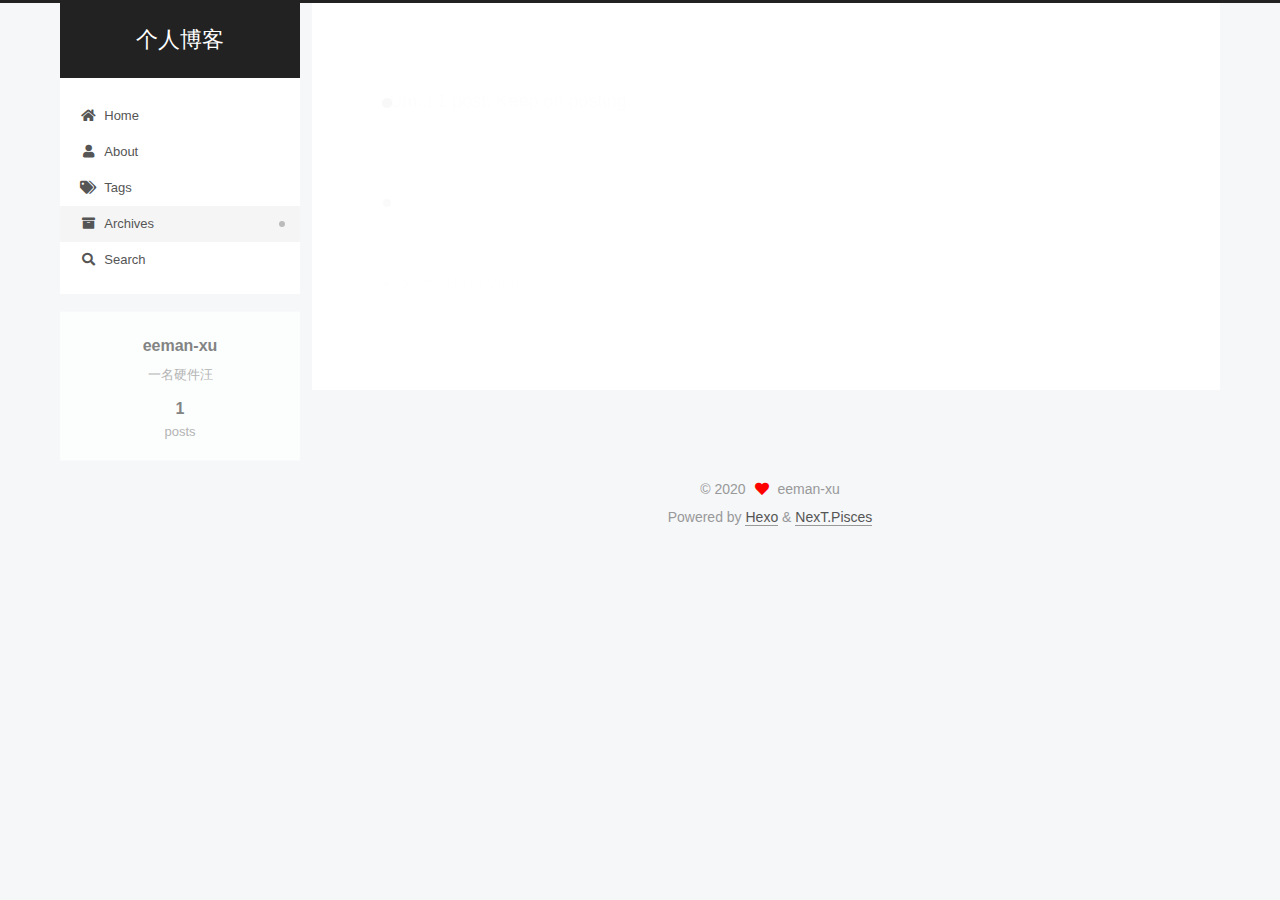
<file: archives/2020/06/index.html>
<!DOCTYPE html>
<html lang="en">
<head>
  <meta charset="UTF-8">
<meta name="viewport" content="width=device-width, initial-scale=1, maximum-scale=2">
<meta name="theme-color" content="#222">
<meta name="generator" content="Hexo 4.2.1">
  <link rel="apple-touch-icon" sizes="180x180" href="/images/apple-touch-icon-next.png">
  <link rel="icon" type="image/png" sizes="32x32" href="/images/favicon-32x32-next.png">
  <link rel="icon" type="image/png" sizes="16x16" href="/images/favicon-16x16-next.png">
  <link rel="mask-icon" href="/images/logo.svg" color="#222">

<link rel="stylesheet" href="/css/main.css">


<link rel="stylesheet" href="/lib/font-awesome/css/all.min.css">

<script id="hexo-configurations">
    var NexT = window.NexT || {};
    var CONFIG = {"hostname":"yoursite.com","root":"/","scheme":"Pisces","version":"8.0.0-rc.3","exturl":false,"sidebar":{"position":"left","display":"post","padding":18,"offset":12,"onmobile":false},"copycode":{"enable":false,"show_result":false,"style":null},"back2top":{"enable":true,"sidebar":false,"scrollpercent":false},"bookmark":{"enable":false,"color":"#222","save":"auto"},"fancybox":false,"mediumzoom":false,"lazyload":false,"pangu":false,"comments":{"style":"tabs","active":null,"storage":true,"lazyload":false,"nav":null},"algolia":{"hits":{"per_page":10},"labels":{"input_placeholder":"Search for Posts","hits_empty":"We didn't find any results for the search: ${query}","hits_stats":"${hits} results found in ${time} ms"}},"localsearch":{"enable":true,"trigger":"auto","top_n_per_article":1,"unescape":false,"preload":false},"motion":{"enable":true,"async":false,"transition":{"post_block":"fadeIn","post_header":"slideDownIn","post_body":"slideDownIn","coll_header":"slideLeftIn","sidebar":"slideUpIn"}},"path":"search.xml"};
  </script>

  <meta name="description" content="一名硬件汪">
<meta property="og:type" content="website">
<meta property="og:title" content="个人博客">
<meta property="og:url" content="http://yoursite.com/archives/2020/06/index.html">
<meta property="og:site_name" content="个人博客">
<meta property="og:description" content="一名硬件汪">
<meta property="og:locale" content="en_US">
<meta property="article:author" content="eeman-xu">
<meta name="twitter:card" content="summary">

<link rel="canonical" href="http://yoursite.com/archives/2020/06/">


<script id="page-configurations">
  // https://hexo.io/docs/variables.html
  CONFIG.page = {
    sidebar: "",
    isHome : false,
    isPost : false,
    lang   : 'en'
  };
</script>

  <title>Archive | 个人博客</title>
  






  <noscript>
  <style>
  .use-motion .brand,
  .use-motion .menu-item,
  .sidebar-inner,
  .use-motion .post-block,
  .use-motion .pagination,
  .use-motion .comments,
  .use-motion .post-header,
  .use-motion .post-body,
  .use-motion .collection-header { opacity: initial; }

  .use-motion .site-title,
  .use-motion .site-subtitle {
    opacity: initial;
    top: initial;
  }

  .use-motion .logo-line-before i { left: initial; }
  .use-motion .logo-line-after i { right: initial; }
  </style>
</noscript>

</head>

<body itemscope itemtype="http://schema.org/WebPage">
  <div class="container use-motion">
    <div class="headband"></div>

    <header class="header" itemscope itemtype="http://schema.org/WPHeader">
      <div class="header-inner"><div class="site-brand-container">
  <div class="site-nav-toggle">
    <div class="toggle" aria-label="Toggle navigation bar">
        <span class="toggle-line toggle-line-first"></span>
        <span class="toggle-line toggle-line-middle"></span>
        <span class="toggle-line toggle-line-last"></span>
    </div>
  </div>

  <div class="site-meta">

    <a href="/" class="brand" rel="start">
      <span class="logo-line-before"><i></i></span>
      <h1 class="site-title">个人博客</h1>
      <span class="logo-line-after"><i></i></span>
    </a>
  </div>

  <div class="site-nav-right">
    <div class="toggle popup-trigger">
        <i class="fa fa-search fa-fw fa-lg"></i>
    </div>
  </div>
</div>



<nav class="site-nav">
  <ul id="menu" class="main-menu menu">
        <li class="menu-item menu-item-home">

    <a href="/" rel="section"><i class="fa fa-home fa-fw"></i>Home</a>

  </li>
        <li class="menu-item menu-item-about">

    <a href="/about/" rel="section"><i class="fa fa-user fa-fw"></i>About</a>

  </li>
        <li class="menu-item menu-item-tags">

    <a href="/tags/" rel="section"><i class="fa fa-tags fa-fw"></i>Tags</a>

  </li>
        <li class="menu-item menu-item-archives">

    <a href="/archives/" rel="section"><i class="fa fa-archive fa-fw"></i>Archives</a>

  </li>
      <li class="menu-item menu-item-search">
        <a role="button" class="popup-trigger"><i class="fa fa-search fa-fw"></i>Search
        </a>
      </li>
  </ul>
</nav>



  <div class="search-pop-overlay">
    <div class="popup search-popup">
        <div class="search-header">
  <span class="search-icon">
    <i class="fa fa-search"></i>
  </span>
  <div class="search-input-container">
    <input autocomplete="off" autocapitalize="off"
           placeholder="Searching..." spellcheck="false"
           type="search" class="search-input">
  </div>
  <span class="popup-btn-close">
    <i class="fa fa-times-circle"></i>
  </span>
</div>
<div id="search-result">
  <div id="no-result">
    <i class="fa fa-spinner fa-pulse fa-5x fa-fw"></i>
  </div>
</div>

    </div>
  </div>

</div>
    </header>

    
  <div class="back-to-top">
    <i class="fa fa-arrow-up"></i>
    <span>0%</span>
  </div>


    <main class="main">
      <div class="main-inner">
        <div class="content-wrap">
          

          <div class="content archive">
            

  
  
  
  <div class="post-block">
    <div class="posts-collapse">
      <div class="collection-title">
        <span class="collection-header">Um..! 1 post. Keep on posting.</span>
      </div>

      
    <div class="collection-year">
      <span class="collection-header">2020</span>
    </div>

  <article itemscope itemtype="http://schema.org/Article">
    <header class="post-header">

      <div class="post-meta">
        <time itemprop="dateCreated"
              datetime="2020-06-27T18:16:10+08:00"
              content="2020-06-27">
          06-27
        </time>
      </div>

      <div class="post-title">
          <a class="post-title-link" href="/2020/06/27/hello-world/" itemprop="url">
            <span itemprop="name">Hello World</span>
          </a>
      </div>

    </header>
  </article>


    </div>
  </div>
  
  
  

  



          </div>
          

<script>
  window.addEventListener('tabs:register', () => {
    let { activeClass } = CONFIG.comments;
    if (CONFIG.comments.storage) {
      activeClass = localStorage.getItem('comments_active') || activeClass;
    }
    if (activeClass) {
      let activeTab = document.querySelector(`a[href="#comment-${activeClass}"]`);
      if (activeTab) {
        activeTab.click();
      }
    }
  });
  if (CONFIG.comments.storage) {
    window.addEventListener('tabs:click', event => {
      if (!event.target.matches('.tabs-comment .tab-content .tab-pane')) return;
      let commentClass = event.target.classList[1];
      localStorage.setItem('comments_active', commentClass);
    });
  }
</script>

        </div>
          
  
  <div class="toggle sidebar-toggle">
    <span class="toggle-line toggle-line-first"></span>
    <span class="toggle-line toggle-line-middle"></span>
    <span class="toggle-line toggle-line-last"></span>
  </div>

  <aside class="sidebar">
    <div class="sidebar-inner">

      <ul class="sidebar-nav motion-element">
        <li class="sidebar-nav-toc">
          Table of Contents
        </li>
        <li class="sidebar-nav-overview">
          Overview
        </li>
      </ul>

      <!--noindex-->
      <div class="post-toc-wrap sidebar-panel">
      </div>
      <!--/noindex-->

      <div class="site-overview-wrap sidebar-panel">
        <div class="site-author motion-element" itemprop="author" itemscope itemtype="http://schema.org/Person">
  <p class="site-author-name" itemprop="name">eeman-xu</p>
  <div class="site-description" itemprop="description">一名硬件汪</div>
</div>
<div class="site-state-wrap motion-element">
  <nav class="site-state">
      <div class="site-state-item site-state-posts">
          <a href="/archives/">
        
          <span class="site-state-item-count">1</span>
          <span class="site-state-item-name">posts</span>
        </a>
      </div>
  </nav>
</div>



      </div>

    </div>
  </aside>
  <div id="sidebar-dimmer"></div>


      </div>
    </main>

    <footer class="footer">
      <div class="footer-inner">
        

        

<div class="copyright">
  
  &copy; 
  <span itemprop="copyrightYear">2020</span>
  <span class="with-love">
    <i class="fa fa-heart"></i>
  </span>
  <span class="author" itemprop="copyrightHolder">eeman-xu</span>
</div>
  <div class="powered-by">Powered by <a href="https://hexo.io/" class="theme-link" rel="noopener" target="_blank">Hexo</a> & <a href="https://theme-next.js.org/pisces/" class="theme-link" rel="noopener" target="_blank">NexT.Pisces</a>
  </div>

        








      </div>
    </footer>
  </div>

  
  <script src="/lib/anime.min.js"></script>
  <script src="/lib/velocity/velocity.min.js"></script>
  <script src="/lib/velocity/velocity.ui.min.js"></script>

<script src="/js/utils.js"></script>

<script src="/js/motion.js"></script>


<script src="/js/schemes/pisces.js"></script>


<script src="/js/next-boot.js"></script>




  




  
<script src="/js/local-search.js"></script>













  

  

</body>
</html>
</file>
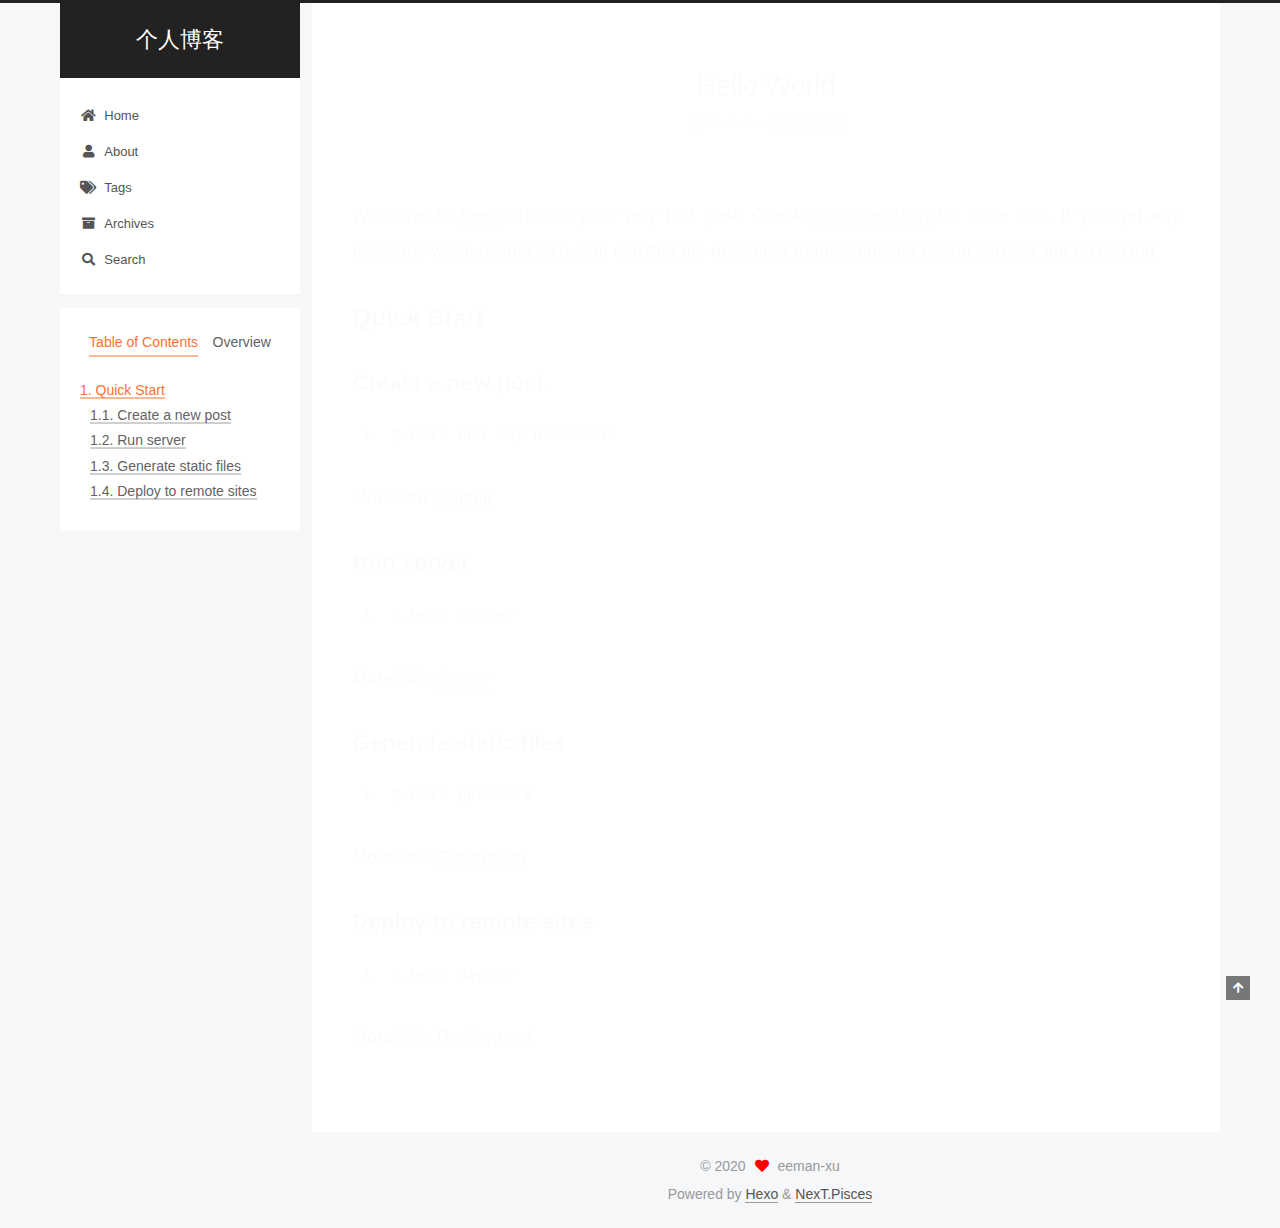
<file: 2020/06/27/hello-world/index.html>
<!DOCTYPE html>
<html lang="en">
<head>
  <meta charset="UTF-8">
<meta name="viewport" content="width=device-width, initial-scale=1, maximum-scale=2">
<meta name="theme-color" content="#222">
<meta name="generator" content="Hexo 4.2.1">
  <link rel="apple-touch-icon" sizes="180x180" href="/images/apple-touch-icon-next.png">
  <link rel="icon" type="image/png" sizes="32x32" href="/images/favicon-32x32-next.png">
  <link rel="icon" type="image/png" sizes="16x16" href="/images/favicon-16x16-next.png">
  <link rel="mask-icon" href="/images/logo.svg" color="#222">

<link rel="stylesheet" href="/css/main.css">


<link rel="stylesheet" href="/lib/font-awesome/css/all.min.css">

<script id="hexo-configurations">
    var NexT = window.NexT || {};
    var CONFIG = {"hostname":"yoursite.com","root":"/","scheme":"Pisces","version":"8.0.0-rc.3","exturl":false,"sidebar":{"position":"left","display":"post","padding":18,"offset":12,"onmobile":false},"copycode":{"enable":false,"show_result":false,"style":null},"back2top":{"enable":true,"sidebar":false,"scrollpercent":false},"bookmark":{"enable":false,"color":"#222","save":"auto"},"fancybox":false,"mediumzoom":false,"lazyload":false,"pangu":false,"comments":{"style":"tabs","active":null,"storage":true,"lazyload":false,"nav":null},"algolia":{"hits":{"per_page":10},"labels":{"input_placeholder":"Search for Posts","hits_empty":"We didn't find any results for the search: ${query}","hits_stats":"${hits} results found in ${time} ms"}},"localsearch":{"enable":true,"trigger":"auto","top_n_per_article":1,"unescape":false,"preload":false},"motion":{"enable":true,"async":false,"transition":{"post_block":"fadeIn","post_header":"slideDownIn","post_body":"slideDownIn","coll_header":"slideLeftIn","sidebar":"slideUpIn"}},"path":"search.xml"};
  </script>

  <meta name="description" content="Welcome to Hexo! This is your very first post. Check documentation for more info. If you get any problems when using Hexo, you can find the answer in troubleshooting or you can ask me on GitHub. Quick">
<meta property="og:type" content="article">
<meta property="og:title" content="Hello World">
<meta property="og:url" content="http://yoursite.com/2020/06/27/hello-world/index.html">
<meta property="og:site_name" content="个人博客">
<meta property="og:description" content="Welcome to Hexo! This is your very first post. Check documentation for more info. If you get any problems when using Hexo, you can find the answer in troubleshooting or you can ask me on GitHub. Quick">
<meta property="og:locale" content="en_US">
<meta property="article:published_time" content="2020-06-27T10:16:10.595Z">
<meta property="article:modified_time" content="2020-06-27T10:16:10.595Z">
<meta property="article:author" content="eeman-xu">
<meta name="twitter:card" content="summary">

<link rel="canonical" href="http://yoursite.com/2020/06/27/hello-world/">


<script id="page-configurations">
  // https://hexo.io/docs/variables.html
  CONFIG.page = {
    sidebar: "",
    isHome : false,
    isPost : true,
    lang   : 'en'
  };
</script>

  <title>Hello World | 个人博客</title>
  






  <noscript>
  <style>
  .use-motion .brand,
  .use-motion .menu-item,
  .sidebar-inner,
  .use-motion .post-block,
  .use-motion .pagination,
  .use-motion .comments,
  .use-motion .post-header,
  .use-motion .post-body,
  .use-motion .collection-header { opacity: initial; }

  .use-motion .site-title,
  .use-motion .site-subtitle {
    opacity: initial;
    top: initial;
  }

  .use-motion .logo-line-before i { left: initial; }
  .use-motion .logo-line-after i { right: initial; }
  </style>
</noscript>

</head>

<body itemscope itemtype="http://schema.org/WebPage">
  <div class="container use-motion">
    <div class="headband"></div>

    <header class="header" itemscope itemtype="http://schema.org/WPHeader">
      <div class="header-inner"><div class="site-brand-container">
  <div class="site-nav-toggle">
    <div class="toggle" aria-label="Toggle navigation bar">
        <span class="toggle-line toggle-line-first"></span>
        <span class="toggle-line toggle-line-middle"></span>
        <span class="toggle-line toggle-line-last"></span>
    </div>
  </div>

  <div class="site-meta">

    <a href="/" class="brand" rel="start">
      <span class="logo-line-before"><i></i></span>
      <h1 class="site-title">个人博客</h1>
      <span class="logo-line-after"><i></i></span>
    </a>
  </div>

  <div class="site-nav-right">
    <div class="toggle popup-trigger">
        <i class="fa fa-search fa-fw fa-lg"></i>
    </div>
  </div>
</div>



<nav class="site-nav">
  <ul id="menu" class="main-menu menu">
        <li class="menu-item menu-item-home">

    <a href="/" rel="section"><i class="fa fa-home fa-fw"></i>Home</a>

  </li>
        <li class="menu-item menu-item-about">

    <a href="/about/" rel="section"><i class="fa fa-user fa-fw"></i>About</a>

  </li>
        <li class="menu-item menu-item-tags">

    <a href="/tags/" rel="section"><i class="fa fa-tags fa-fw"></i>Tags</a>

  </li>
        <li class="menu-item menu-item-archives">

    <a href="/archives/" rel="section"><i class="fa fa-archive fa-fw"></i>Archives</a>

  </li>
      <li class="menu-item menu-item-search">
        <a role="button" class="popup-trigger"><i class="fa fa-search fa-fw"></i>Search
        </a>
      </li>
  </ul>
</nav>



  <div class="search-pop-overlay">
    <div class="popup search-popup">
        <div class="search-header">
  <span class="search-icon">
    <i class="fa fa-search"></i>
  </span>
  <div class="search-input-container">
    <input autocomplete="off" autocapitalize="off"
           placeholder="Searching..." spellcheck="false"
           type="search" class="search-input">
  </div>
  <span class="popup-btn-close">
    <i class="fa fa-times-circle"></i>
  </span>
</div>
<div id="search-result">
  <div id="no-result">
    <i class="fa fa-spinner fa-pulse fa-5x fa-fw"></i>
  </div>
</div>

    </div>
  </div>

</div>
    </header>

    
  <div class="back-to-top">
    <i class="fa fa-arrow-up"></i>
    <span>0%</span>
  </div>


    <main class="main">
      <div class="main-inner">
        <div class="content-wrap">
          

          <div class="content post posts-expand">
            

    
  
  
  <article itemscope itemtype="http://schema.org/Article" class="post-block" lang="en">
    <link itemprop="mainEntityOfPage" href="http://yoursite.com/2020/06/27/hello-world/">

    <span hidden itemprop="author" itemscope itemtype="http://schema.org/Person">
      <meta itemprop="image" content="/images/avatar.gif">
      <meta itemprop="name" content="eeman-xu">
      <meta itemprop="description" content="一名硬件汪">
    </span>

    <span hidden itemprop="publisher" itemscope itemtype="http://schema.org/Organization">
      <meta itemprop="name" content="个人博客">
    </span>
      <header class="post-header">
        <h1 class="post-title" itemprop="name headline">
          Hello World
        </h1>

        <div class="post-meta">
            <span class="post-meta-item">
              <span class="post-meta-item-icon">
                <i class="far fa-calendar"></i>
              </span>
              <span class="post-meta-item-text">Posted on</span>

              <time title="Created: 2020-06-27 18:16:10" itemprop="dateCreated datePublished" datetime="2020-06-27T18:16:10+08:00">2020-06-27</time>
            </span>

          

        </div>
      </header>

    
    
    
    <div class="post-body" itemprop="articleBody">

      
        <p>Welcome to <a href="https://hexo.io/" target="_blank" rel="noopener">Hexo</a>! This is your very first post. Check <a href="https://hexo.io/docs/" target="_blank" rel="noopener">documentation</a> for more info. If you get any problems when using Hexo, you can find the answer in <a href="https://hexo.io/docs/troubleshooting.html" target="_blank" rel="noopener">troubleshooting</a> or you can ask me on <a href="https://github.com/hexojs/hexo/issues" target="_blank" rel="noopener">GitHub</a>.</p>
<h2 id="Quick-Start"><a href="#Quick-Start" class="headerlink" title="Quick Start"></a>Quick Start</h2><h3 id="Create-a-new-post"><a href="#Create-a-new-post" class="headerlink" title="Create a new post"></a>Create a new post</h3><figure class="highlight bash"><table><tr><td class="gutter"><pre><span class="line">1</span><br></pre></td><td class="code"><pre><span class="line">$ hexo new <span class="string">"My New Post"</span></span><br></pre></td></tr></table></figure>

<p>More info: <a href="https://hexo.io/docs/writing.html" target="_blank" rel="noopener">Writing</a></p>
<h3 id="Run-server"><a href="#Run-server" class="headerlink" title="Run server"></a>Run server</h3><figure class="highlight bash"><table><tr><td class="gutter"><pre><span class="line">1</span><br></pre></td><td class="code"><pre><span class="line">$ hexo server</span><br></pre></td></tr></table></figure>

<p>More info: <a href="https://hexo.io/docs/server.html" target="_blank" rel="noopener">Server</a></p>
<h3 id="Generate-static-files"><a href="#Generate-static-files" class="headerlink" title="Generate static files"></a>Generate static files</h3><figure class="highlight bash"><table><tr><td class="gutter"><pre><span class="line">1</span><br></pre></td><td class="code"><pre><span class="line">$ hexo generate</span><br></pre></td></tr></table></figure>

<p>More info: <a href="https://hexo.io/docs/generating.html" target="_blank" rel="noopener">Generating</a></p>
<h3 id="Deploy-to-remote-sites"><a href="#Deploy-to-remote-sites" class="headerlink" title="Deploy to remote sites"></a>Deploy to remote sites</h3><figure class="highlight bash"><table><tr><td class="gutter"><pre><span class="line">1</span><br></pre></td><td class="code"><pre><span class="line">$ hexo deploy</span><br></pre></td></tr></table></figure>

<p>More info: <a href="https://hexo.io/docs/one-command-deployment.html" target="_blank" rel="noopener">Deployment</a></p>

    </div>

    
    
    

      <footer class="post-footer">

        


        
      </footer>
    
  </article>
  
  
  



          </div>
          

<script>
  window.addEventListener('tabs:register', () => {
    let { activeClass } = CONFIG.comments;
    if (CONFIG.comments.storage) {
      activeClass = localStorage.getItem('comments_active') || activeClass;
    }
    if (activeClass) {
      let activeTab = document.querySelector(`a[href="#comment-${activeClass}"]`);
      if (activeTab) {
        activeTab.click();
      }
    }
  });
  if (CONFIG.comments.storage) {
    window.addEventListener('tabs:click', event => {
      if (!event.target.matches('.tabs-comment .tab-content .tab-pane')) return;
      let commentClass = event.target.classList[1];
      localStorage.setItem('comments_active', commentClass);
    });
  }
</script>

        </div>
          
  
  <div class="toggle sidebar-toggle">
    <span class="toggle-line toggle-line-first"></span>
    <span class="toggle-line toggle-line-middle"></span>
    <span class="toggle-line toggle-line-last"></span>
  </div>

  <aside class="sidebar">
    <div class="sidebar-inner">

      <ul class="sidebar-nav motion-element">
        <li class="sidebar-nav-toc">
          Table of Contents
        </li>
        <li class="sidebar-nav-overview">
          Overview
        </li>
      </ul>

      <!--noindex-->
      <div class="post-toc-wrap sidebar-panel">
          <div class="post-toc motion-element"><ol class="nav"><li class="nav-item nav-level-2"><a class="nav-link" href="#Quick-Start"><span class="nav-number">1.</span> <span class="nav-text">Quick Start</span></a><ol class="nav-child"><li class="nav-item nav-level-3"><a class="nav-link" href="#Create-a-new-post"><span class="nav-number">1.1.</span> <span class="nav-text">Create a new post</span></a></li><li class="nav-item nav-level-3"><a class="nav-link" href="#Run-server"><span class="nav-number">1.2.</span> <span class="nav-text">Run server</span></a></li><li class="nav-item nav-level-3"><a class="nav-link" href="#Generate-static-files"><span class="nav-number">1.3.</span> <span class="nav-text">Generate static files</span></a></li><li class="nav-item nav-level-3"><a class="nav-link" href="#Deploy-to-remote-sites"><span class="nav-number">1.4.</span> <span class="nav-text">Deploy to remote sites</span></a></li></ol></li></ol></div>
      </div>
      <!--/noindex-->

      <div class="site-overview-wrap sidebar-panel">
        <div class="site-author motion-element" itemprop="author" itemscope itemtype="http://schema.org/Person">
  <p class="site-author-name" itemprop="name">eeman-xu</p>
  <div class="site-description" itemprop="description">一名硬件汪</div>
</div>
<div class="site-state-wrap motion-element">
  <nav class="site-state">
      <div class="site-state-item site-state-posts">
          <a href="/archives/">
        
          <span class="site-state-item-count">1</span>
          <span class="site-state-item-name">posts</span>
        </a>
      </div>
  </nav>
</div>



      </div>

    </div>
  </aside>
  <div id="sidebar-dimmer"></div>


      </div>
    </main>

    <footer class="footer">
      <div class="footer-inner">
        

        

<div class="copyright">
  
  &copy; 
  <span itemprop="copyrightYear">2020</span>
  <span class="with-love">
    <i class="fa fa-heart"></i>
  </span>
  <span class="author" itemprop="copyrightHolder">eeman-xu</span>
</div>
  <div class="powered-by">Powered by <a href="https://hexo.io/" class="theme-link" rel="noopener" target="_blank">Hexo</a> & <a href="https://theme-next.js.org/pisces/" class="theme-link" rel="noopener" target="_blank">NexT.Pisces</a>
  </div>

        








      </div>
    </footer>
  </div>

  
  <script src="/lib/anime.min.js"></script>
  <script src="/lib/velocity/velocity.min.js"></script>
  <script src="/lib/velocity/velocity.ui.min.js"></script>

<script src="/js/utils.js"></script>

<script src="/js/motion.js"></script>


<script src="/js/schemes/pisces.js"></script>


<script src="/js/next-boot.js"></script>




  




  
<script src="/js/local-search.js"></script>













  

  

</body>
</html>
</file>
<file: css/main.css>
:root {
  --body-bg-color: #f5f7f9;
  --content-bg-color: #fff;
  --card-bg-color: #f5f5f5;
  --text-color: #555;
  --blockquote-color: #666;
  --link-color: #555;
  --link-hover-color: #222;
  --brand-color: #fff;
  --brand-hover-color: #fff;
  --table-row-odd-bg-color: #f9f9f9;
  --table-row-hover-bg-color: #f5f5f5;
  --menu-item-bg-color: #f5f5f5;
  --btn-default-bg: #fff;
  --btn-default-color: #555;
  --btn-default-border-color: #555;
  --btn-default-hover-bg: #222;
  --btn-default-hover-color: #fff;
  --btn-default-hover-border-color: #222;
  --highlight-background: #f0f0f0;
  --highlight-foreground: #444;
  --highlight-gutter-background: #dedede;
  --highlight-gutter-foreground: #555;
}
html {
  line-height: 1.15; /* 1 */
  -webkit-text-size-adjust: 100%; /* 2 */
}
body {
  margin: 0;
}
main {
  display: block;
}
h1 {
  font-size: 2em;
  margin: 0.67em 0;
}
hr {
  box-sizing: content-box; /* 1 */
  height: 0; /* 1 */
  overflow: visible; /* 2 */
}
pre {
  font-family: monospace, monospace; /* 1 */
  font-size: 1em; /* 2 */
}
a {
  background: transparent;
}
abbr[title] {
  border-bottom: none; /* 1 */
  text-decoration: underline; /* 2 */
  text-decoration: underline dotted; /* 2 */
}
b,
strong {
  font-weight: bolder;
}
code,
kbd,
samp {
  font-family: monospace, monospace; /* 1 */
  font-size: 1em; /* 2 */
}
small {
  font-size: 80%;
}
sub,
sup {
  font-size: 75%;
  line-height: 0;
  position: relative;
  vertical-align: baseline;
}
sub {
  bottom: -0.25em;
}
sup {
  top: -0.5em;
}
img {
  border-style: none;
}
button,
input,
optgroup,
select,
textarea {
  font-family: inherit; /* 1 */
  font-size: 100%; /* 1 */
  line-height: 1.15; /* 1 */
  margin: 0; /* 2 */
}
button,
input {
/* 1 */
  overflow: visible;
}
button,
select {
/* 1 */
  text-transform: none;
}
button,
[type='button'],
[type='reset'],
[type='submit'] {
  -webkit-appearance: button;
}
button::-moz-focus-inner,
[type='button']::-moz-focus-inner,
[type='reset']::-moz-focus-inner,
[type='submit']::-moz-focus-inner {
  border-style: none;
  padding: 0;
}
button:-moz-focusring,
[type='button']:-moz-focusring,
[type='reset']:-moz-focusring,
[type='submit']:-moz-focusring {
  outline: 1px dotted ButtonText;
}
fieldset {
  padding: 0.35em 0.75em 0.625em;
}
legend {
  box-sizing: border-box; /* 1 */
  color: inherit; /* 2 */
  display: table; /* 1 */
  max-width: 100%; /* 1 */
  padding: 0; /* 3 */
  white-space: normal; /* 1 */
}
progress {
  vertical-align: baseline;
}
textarea {
  overflow: auto;
}
[type='checkbox'],
[type='radio'] {
  box-sizing: border-box; /* 1 */
  padding: 0; /* 2 */
}
[type='number']::-webkit-inner-spin-button,
[type='number']::-webkit-outer-spin-button {
  height: auto;
}
[type='search'] {
  outline-offset: -2px; /* 2 */
  -webkit-appearance: textfield; /* 1 */
}
[type='search']::-webkit-search-decoration {
  -webkit-appearance: none;
}
::-webkit-file-upload-button {
  font: inherit; /* 2 */
  -webkit-appearance: button; /* 1 */
}
details {
  display: block;
}
summary {
  display: list-item;
}
template {
  display: none;
}
[hidden] {
  display: none;
}
::selection {
  background: #262a30;
  color: #eee;
}
html,
body {
  height: 100%;
}
body {
  background: var(--body-bg-color);
  color: var(--text-color);
  font-family: 'Lato', "PingFang SC", "Microsoft YaHei", sans-serif;
  font-size: 1em;
  line-height: 2;
}
@media (max-width: 991px) {
  body {
    padding-left: 0 !important;
    padding-right: 0 !important;
  }
}
h1,
h2,
h3,
h4,
h5,
h6 {
  font-family: 'Lato', "PingFang SC", "Microsoft YaHei", sans-serif;
  font-weight: bold;
  line-height: 1.5;
  margin: 20px 0 15px;
}
h1 {
  font-size: 1.5em;
}
h2 {
  font-size: 1.375em;
}
h3 {
  font-size: 1.25em;
}
h4 {
  font-size: 1.125em;
}
h5 {
  font-size: 1em;
}
h6 {
  font-size: 0.875em;
}
p {
  margin: 0 0 20px 0;
}
a,
span.exturl {
  border-bottom: 1px solid #999;
  color: var(--link-color);
  outline: 0;
  text-decoration: none;
  overflow-wrap: break-word;
  word-wrap: break-word;
  cursor: pointer;
}
a:hover,
span.exturl:hover {
  border-bottom-color: var(--link-hover-color);
  color: var(--link-hover-color);
}
iframe,
img,
video {
  display: block;
  margin-left: auto;
  margin-right: auto;
  max-width: 100%;
}
hr {
  background-image: repeating-linear-gradient(-45deg, #ddd, #ddd 4px, transparent 4px, transparent 8px);
  border: 0;
  height: 3px;
  margin: 40px 0;
}
blockquote {
  border-left: 4px solid #ddd;
  color: var(--blockquote-color);
  margin: 0;
  padding: 0 15px;
}
blockquote cite::before {
  content: '-';
  padding: 0 5px;
}
dt {
  font-weight: bold;
}
dd {
  margin: 0;
  padding: 0;
}
kbd {
  background-color: #f5f5f5;
  background-image: linear-gradient(#eee, #fff, #eee);
  border: 1px solid #ccc;
  border-radius: 0.2em;
  box-shadow: 0.1em 0.1em 0.2em rgba(0,0,0,0.1);
  color: #555;
  font-family: inherit;
  padding: 0.1em 0.3em;
  white-space: nowrap;
}
.table-container {
  overflow: auto;
}
table {
  border-collapse: collapse;
  border-spacing: 0;
  font-size: 0.875em;
  margin: 0 0 20px 0;
  width: 100%;
}
tbody tr:nth-of-type(odd) {
  background: var(--table-row-odd-bg-color);
}
tbody tr:hover {
  background: var(--table-row-hover-bg-color);
}
caption,
th,
td {
  font-weight: normal;
  padding: 8px;
  vertical-align: middle;
}
th,
td {
  border: 1px solid #ddd;
  border-bottom: 3px solid #ddd;
}
th {
  font-weight: 700;
  padding-bottom: 10px;
}
td {
  border-bottom-width: 1px;
}
.btn {
  background: var(--btn-default-bg);
  border: 2px solid var(--btn-default-border-color);
  border-radius: 2px;
  color: var(--btn-default-color);
  display: inline-block;
  font-size: 0.875em;
  line-height: 2;
  padding: 0 20px;
  text-decoration: none;
  transition-property: background-color;
  transition-delay: 0s;
  transition-duration: 0.2s;
  transition-timing-function: ease-in-out;
}
.btn:hover {
  background: var(--btn-default-hover-bg);
  border-color: var(--btn-default-hover-border-color);
  color: var(--btn-default-hover-color);
}
.btn + .btn {
  margin: 0 0 8px 8px;
}
.btn .fa-fw {
  text-align: left;
  width: 1.285714285714286em;
}
.toggle {
  line-height: 0;
}
.toggle .toggle-line {
  background: #fff;
  display: inline-block;
  height: 2px;
  left: 0;
  position: relative;
  top: 0;
  transition: all 0.4s;
  vertical-align: top;
  width: 100%;
}
.toggle .toggle-line:not(:first-child) {
  margin-top: 3px;
}
.toggle.toggle-arrow .toggle-line-first {
  left: 50%;
  top: 2px;
  transform: rotate(45deg);
  width: 50%;
}
.toggle.toggle-arrow .toggle-line-middle {
  left: 2px;
  width: 90%;
}
.toggle.toggle-arrow .toggle-line-last {
  left: 50%;
  top: -2px;
  transform: rotate(-45deg);
  width: 50%;
}
.toggle.toggle-close .toggle-line-first {
  transform: rotate(-45deg);
  top: 5px;
}
.toggle.toggle-close .toggle-line-middle {
  opacity: 0;
}
.toggle.toggle-close .toggle-line-last {
  transform: rotate(45deg);
  top: -5px;
}
/*

Original highlight.js style (c) Ivan Sagalaev <maniac@softwaremaniacs.org>

*/

.hljs {
  display: block;
  overflow-x: auto;
  padding: 0.5em;
  background: #F0F0F0;
}


/* Base color: saturation 0; */

.hljs,
.hljs-subst {
  color: #444;
}

.hljs-comment {
  color: #888888;
}

.hljs-keyword,
.hljs-attribute,
.hljs-selector-tag,
.hljs-meta-keyword,
.hljs-doctag,
.hljs-name {
  font-weight: bold;
}


/* User color: hue: 0 */

.hljs-type,
.hljs-string,
.hljs-number,
.hljs-selector-id,
.hljs-selector-class,
.hljs-quote,
.hljs-template-tag,
.hljs-deletion {
  color: #880000;
}

.hljs-title,
.hljs-section {
  color: #880000;
  font-weight: bold;
}

.hljs-regexp,
.hljs-symbol,
.hljs-variable,
.hljs-template-variable,
.hljs-link,
.hljs-selector-attr,
.hljs-selector-pseudo {
  color: #BC6060;
}


/* Language color: hue: 90; */

.hljs-literal {
  color: #78A960;
}

.hljs-built_in,
.hljs-bullet,
.hljs-code,
.hljs-addition {
  color: #397300;
}


/* Meta color: hue: 200 */

.hljs-meta {
  color: #1f7199;
}

.hljs-meta-string {
  color: #4d99bf;
}


/* Misc effects */

.hljs-emphasis {
  font-style: italic;
}

.hljs-strong {
  font-weight: bold;
}

.highlight,
pre {
  background: var(--highlight-background);
  color: var(--highlight-foreground);
  line-height: 1.6;
  margin: 0 auto 20px;
}
pre,
code {
  font-family: consolas, Menlo, monospace, "PingFang SC", "Microsoft YaHei";
}
code {
  background: #eee;
  border-radius: 3px;
  color: #555;
  padding: 2px 4px;
  overflow-wrap: break-word;
  word-wrap: break-word;
}
.highlight {
  position: relative;
}
.highlight pre {
  border: 0;
  margin: 0;
  padding: 10px 0;
}
.highlight table {
  border: 0;
  margin: 0;
  width: auto;
}
.highlight td {
  border: 0;
  padding: 0;
}
.highlight figcaption {
  background: var(--highlight-gutter-background);
  color: var(--highlight-foreground);
  display: flex;
  font-size: 0.875em;
  justify-content: space-between;
  line-height: 1.2;
  padding: 0.5em;
}
.highlight figcaption a {
  color: var(--highlight-foreground);
}
.highlight figcaption a:hover {
  border-bottom-color: var(--highlight-foreground);
}
.highlight figcaption a,
.highlight figcaption span {
  min-width: 0;
}
.highlight .gutter {
  -moz-user-select: none;
  -ms-user-select: none;
  -webkit-user-select: none;
  user-select: none;
}
.highlight .gutter pre {
  background: var(--highlight-gutter-background);
  color: var(--highlight-gutter-foreground);
  padding-left: 10px;
  padding-right: 10px;
  text-align: right;
}
.highlight .code pre {
  background: var(--highlight-background);
  padding-left: 10px;
  width: 100%;
}
.gist table {
  width: auto;
}
.gist table td {
  border: 0;
}
pre {
  overflow: auto;
  padding: 10px;
}
pre code {
  background: none;
  color: var(--highlight-foreground);
  font-size: 0.875em;
  padding: 0;
  text-shadow: none;
}
.blockquote-center {
  border-left: none;
  margin: 40px 0;
  padding: 0;
  position: relative;
  text-align: center;
}
.blockquote-center .fa {
  display: block;
  opacity: 0.6;
  position: absolute;
  width: 100%;
}
.blockquote-center .fa-quote-left {
  border-top: 1px solid #ccc;
  text-align: left;
  top: -20px;
}
.blockquote-center .fa-quote-right {
  border-bottom: 1px solid #ccc;
  text-align: right;
  bottom: -20px;
}
.blockquote-center p,
.blockquote-center div {
  text-align: center;
}
.post-body .group-picture img {
  margin: 0 auto;
  padding: 0 3px;
}
.group-picture-row {
  margin-bottom: 6px;
  overflow: hidden;
}
.group-picture-column {
  float: left;
  margin-bottom: 10px;
}
.post-body .label {
  color: #555;
  display: inline;
  padding: 0 2px;
}
.post-body .label.default {
  background: #f0f0f0;
}
.post-body .label.primary {
  background: #efe6f7;
}
.post-body .label.info {
  background: #e5f2f8;
}
.post-body .label.success {
  background: #e7f4e9;
}
.post-body .label.warning {
  background: #fcf6e1;
}
.post-body .label.danger {
  background: #fae8eb;
}
.post-body .link-grid {
  display: grid;
  grid-gap: 1.5rem 1.5rem;
  grid-template-columns: 1fr 1fr;
  padding: 1.5rem;
}
@media (max-width: 767px) {
  .post-body .link-grid {
    grid-template-columns: 1fr;
  }
}
.post-body .link-grid .link-grid-container {
  border: solid #ddd;
  box-shadow: 1rem 1rem 0.5rem #808080;
  height: 5rem;
  padding: 0.5rem;
  position: relative;
  transition: background 0.3s;
}
.post-body .link-grid .link-grid-container:hover {
  animation: shake 0.5s;
  background: rgba(230,244,250,0.5);
}
.post-body .link-grid .link-grid-container:active {
  box-shadow: 0.5rem 0.5rem 0.25rem #808080;
  transform: translate(0.2rem, 0.2rem);
}
.post-body .link-grid .link-grid-container .link-grid-image {
  background-clip: content-box;
  background-origin: content-box;
  background-size: cover;
  border: 1px solid #ddd;
  border-radius: 50%;
  box-sizing: border-box;
  height: 5rem;
  padding: 3px;
  position: absolute;
  width: 5rem;
}
.post-body .link-grid .link-grid-container p {
  margin: 0 1rem 0 6rem;
}
.post-body .link-grid .link-grid-container p:first-of-type {
  font-size: 1.2em;
}
.post-body .link-grid .link-grid-container p:last-of-type {
  font-size: 0.8em;
  line-height: 1.3rem;
  opacity: 0.7;
}
.post-body .link-grid .link-grid-container a {
  border: 0;
  height: 100%;
  left: 0;
  position: absolute;
  top: 0;
  width: 100%;
}
@-moz-keyframes shake {
  0% {
    transform: translate(1pt, 1pt) rotate(0deg);
  }
  10% {
    transform: translate(-1pt, -2pt) rotate(-1deg);
  }
  20% {
    transform: translate(-3pt, 0pt) rotate(1deg);
  }
  30% {
    transform: translate(3pt, 2pt) rotate(0deg);
  }
  40% {
    transform: translate(1pt, -1pt) rotate(1deg);
  }
  50% {
    transform: translate(-1pt, 2pt) rotate(-1deg);
  }
  60% {
    transform: translate(-3pt, 1pt) rotate(0deg);
  }
  70% {
    transform: translate(3pt, 1pt) rotate(-1deg);
  }
  80% {
    transform: translate(-1pt, -1pt) rotate(1deg);
  }
  90% {
    transform: translate(1pt, 2pt) rotate(0deg);
  }
  100% {
    transform: translate(1pt, -2pt) rotate(-1deg);
  }
}
@-webkit-keyframes shake {
  0% {
    transform: translate(1pt, 1pt) rotate(0deg);
  }
  10% {
    transform: translate(-1pt, -2pt) rotate(-1deg);
  }
  20% {
    transform: translate(-3pt, 0pt) rotate(1deg);
  }
  30% {
    transform: translate(3pt, 2pt) rotate(0deg);
  }
  40% {
    transform: translate(1pt, -1pt) rotate(1deg);
  }
  50% {
    transform: translate(-1pt, 2pt) rotate(-1deg);
  }
  60% {
    transform: translate(-3pt, 1pt) rotate(0deg);
  }
  70% {
    transform: translate(3pt, 1pt) rotate(-1deg);
  }
  80% {
    transform: translate(-1pt, -1pt) rotate(1deg);
  }
  90% {
    transform: translate(1pt, 2pt) rotate(0deg);
  }
  100% {
    transform: translate(1pt, -2pt) rotate(-1deg);
  }
}
@-o-keyframes shake {
  0% {
    transform: translate(1pt, 1pt) rotate(0deg);
  }
  10% {
    transform: translate(-1pt, -2pt) rotate(-1deg);
  }
  20% {
    transform: translate(-3pt, 0pt) rotate(1deg);
  }
  30% {
    transform: translate(3pt, 2pt) rotate(0deg);
  }
  40% {
    transform: translate(1pt, -1pt) rotate(1deg);
  }
  50% {
    transform: translate(-1pt, 2pt) rotate(-1deg);
  }
  60% {
    transform: translate(-3pt, 1pt) rotate(0deg);
  }
  70% {
    transform: translate(3pt, 1pt) rotate(-1deg);
  }
  80% {
    transform: translate(-1pt, -1pt) rotate(1deg);
  }
  90% {
    transform: translate(1pt, 2pt) rotate(0deg);
  }
  100% {
    transform: translate(1pt, -2pt) rotate(-1deg);
  }
}
@keyframes shake {
  0% {
    transform: translate(1pt, 1pt) rotate(0deg);
  }
  10% {
    transform: translate(-1pt, -2pt) rotate(-1deg);
  }
  20% {
    transform: translate(-3pt, 0pt) rotate(1deg);
  }
  30% {
    transform: translate(3pt, 2pt) rotate(0deg);
  }
  40% {
    transform: translate(1pt, -1pt) rotate(1deg);
  }
  50% {
    transform: translate(-1pt, 2pt) rotate(-1deg);
  }
  60% {
    transform: translate(-3pt, 1pt) rotate(0deg);
  }
  70% {
    transform: translate(3pt, 1pt) rotate(-1deg);
  }
  80% {
    transform: translate(-1pt, -1pt) rotate(1deg);
  }
  90% {
    transform: translate(1pt, 2pt) rotate(0deg);
  }
  100% {
    transform: translate(1pt, -2pt) rotate(-1deg);
  }
}
.post-body .tabs {
  margin-bottom: 20px;
}
.post-body .tabs,
.tabs-comment {
  display: block;
  padding-top: 10px;
  position: relative;
}
.post-body .tabs ul.nav-tabs,
.tabs-comment ul.nav-tabs {
  display: flex;
  flex-wrap: wrap;
  margin: 0;
  margin-bottom: -1px;
  padding: 0;
}
@media (max-width: 413px) {
  .post-body .tabs ul.nav-tabs,
  .tabs-comment ul.nav-tabs {
    display: block;
    margin-bottom: 5px;
  }
}
.post-body .tabs ul.nav-tabs li.tab,
.tabs-comment ul.nav-tabs li.tab {
  border-bottom: 1px solid #ddd;
  border-left: 1px solid transparent;
  border-right: 1px solid transparent;
  border-top: 3px solid transparent;
  flex-grow: 1;
  list-style-type: none;
  border-radius: 0 0 0 0;
}
@media (max-width: 413px) {
  .post-body .tabs ul.nav-tabs li.tab,
  .tabs-comment ul.nav-tabs li.tab {
    border-bottom: 1px solid transparent;
    border-left: 3px solid transparent;
    border-right: 1px solid transparent;
    border-top: 1px solid transparent;
  }
}
@media (max-width: 413px) {
  .post-body .tabs ul.nav-tabs li.tab,
  .tabs-comment ul.nav-tabs li.tab {
    border-radius: 0;
  }
}
.post-body .tabs ul.nav-tabs li.tab a,
.tabs-comment ul.nav-tabs li.tab a {
  border-bottom: initial;
  display: block;
  line-height: 1.8;
  outline: 0;
  padding: 0.25em 0.75em;
  text-align: center;
  transition-delay: 0s;
  transition-duration: 0.2s;
  transition-timing-function: ease-out;
}
.post-body .tabs ul.nav-tabs li.tab a i,
.tabs-comment ul.nav-tabs li.tab a i {
  width: 1.285714285714286em;
}
.post-body .tabs ul.nav-tabs li.tab.active,
.tabs-comment ul.nav-tabs li.tab.active {
  border-bottom: 1px solid transparent;
  border-left: 1px solid #ddd;
  border-right: 1px solid #ddd;
  border-top: 3px solid #fc6423;
}
@media (max-width: 413px) {
  .post-body .tabs ul.nav-tabs li.tab.active,
  .tabs-comment ul.nav-tabs li.tab.active {
    border-bottom: 1px solid #ddd;
    border-left: 3px solid #fc6423;
    border-right: 1px solid #ddd;
    border-top: 1px solid #ddd;
  }
}
.post-body .tabs ul.nav-tabs li.tab.active a,
.tabs-comment ul.nav-tabs li.tab.active a {
  color: var(--link-color);
  cursor: default;
}
.post-body .tabs .tab-content .tab-pane,
.tabs-comment .tab-content .tab-pane {
  border: 1px solid #ddd;
  border-top: 0;
  padding: 20px 20px 0 20px;
  border-radius: 0;
}
.post-body .tabs .tab-content .tab-pane:not(.active),
.tabs-comment .tab-content .tab-pane:not(.active) {
  display: none;
}
.post-body .tabs .tab-content .tab-pane.active,
.tabs-comment .tab-content .tab-pane.active {
  display: block;
}
.post-body .tabs .tab-content .tab-pane.active:nth-of-type(1),
.tabs-comment .tab-content .tab-pane.active:nth-of-type(1) {
  border-radius: 0 0 0 0;
}
@media (max-width: 413px) {
  .post-body .tabs .tab-content .tab-pane.active:nth-of-type(1),
  .tabs-comment .tab-content .tab-pane.active:nth-of-type(1) {
    border-radius: 0;
  }
}
.post-body .note {
  border-radius: 3px;
  margin-bottom: 20px;
  padding: 1em;
  position: relative;
  border: 1px solid #eee;
  border-left-width: 5px;
}
.post-body .note h2,
.post-body .note h3,
.post-body .note h4,
.post-body .note h5,
.post-body .note h6 {
  margin-top: 0;
  border-bottom: initial;
  margin-bottom: 0;
  padding-top: 0;
}
.post-body .note p:first-child,
.post-body .note ul:first-child,
.post-body .note ol:first-child,
.post-body .note table:first-child,
.post-body .note pre:first-child,
.post-body .note blockquote:first-child,
.post-body .note img:first-child {
  margin-top: 0;
}
.post-body .note p:last-child,
.post-body .note ul:last-child,
.post-body .note ol:last-child,
.post-body .note table:last-child,
.post-body .note pre:last-child,
.post-body .note blockquote:last-child,
.post-body .note img:last-child {
  margin-bottom: 0;
}
.post-body .note.default {
  border-left-color: #777;
}
.post-body .note.default h2,
.post-body .note.default h3,
.post-body .note.default h4,
.post-body .note.default h5,
.post-body .note.default h6 {
  color: #777;
}
.post-body .note.primary {
  border-left-color: #6f42c1;
}
.post-body .note.primary h2,
.post-body .note.primary h3,
.post-body .note.primary h4,
.post-body .note.primary h5,
.post-body .note.primary h6 {
  color: #6f42c1;
}
.post-body .note.info {
  border-left-color: #428bca;
}
.post-body .note.info h2,
.post-body .note.info h3,
.post-body .note.info h4,
.post-body .note.info h5,
.post-body .note.info h6 {
  color: #428bca;
}
.post-body .note.success {
  border-left-color: #5cb85c;
}
.post-body .note.success h2,
.post-body .note.success h3,
.post-body .note.success h4,
.post-body .note.success h5,
.post-body .note.success h6 {
  color: #5cb85c;
}
.post-body .note.warning {
  border-left-color: #f0ad4e;
}
.post-body .note.warning h2,
.post-body .note.warning h3,
.post-body .note.warning h4,
.post-body .note.warning h5,
.post-body .note.warning h6 {
  color: #f0ad4e;
}
.post-body .note.danger {
  border-left-color: #d9534f;
}
.post-body .note.danger h2,
.post-body .note.danger h3,
.post-body .note.danger h4,
.post-body .note.danger h5,
.post-body .note.danger h6 {
  color: #d9534f;
}
.pagination .prev,
.pagination .next,
.pagination .page-number,
.pagination .space {
  display: inline-block;
  margin: 0 10px;
  padding: 0 11px;
  position: relative;
  top: -1px;
}
@media (max-width: 767px) {
  .pagination .prev,
  .pagination .next,
  .pagination .page-number,
  .pagination .space {
    margin: 0 5px;
  }
}
.pagination {
  border-top: 1px solid #eee;
  margin: 120px 0 0;
  text-align: center;
}
.pagination .prev,
.pagination .next,
.pagination .page-number {
  border-bottom: 0;
  border-top: 1px solid #eee;
  transition-property: border-color;
  transition-delay: 0s;
  transition-duration: 0.2s;
  transition-timing-function: ease-in-out;
}
.pagination .prev:hover,
.pagination .next:hover,
.pagination .page-number:hover {
  border-top-color: var(--link-hover-color);
}
.pagination .space {
  margin: 0;
  padding: 0;
}
.pagination .prev {
  margin-left: 0;
}
.pagination .next {
  margin-right: 0;
}
.pagination .page-number.current {
  background: #ccc;
  border-top-color: #ccc;
  color: var(--content-bg-color);
}
@media (max-width: 767px) {
  .pagination {
    border-top: none;
  }
  .pagination .prev,
  .pagination .next,
  .pagination .page-number {
    border-bottom: 1px solid #eee;
    border-top: 0;
    margin-bottom: 10px;
    padding: 0 10px;
  }
  .pagination .prev:hover,
  .pagination .next:hover,
  .pagination .page-number:hover {
    border-bottom-color: var(--link-hover-color);
  }
}
.comments {
  margin-top: 60px;
  overflow: hidden;
}
.comment-button-group {
  display: flex;
  flex-wrap: wrap-reverse;
  justify-content: center;
  margin: 1em 0;
}
.comment-button-group .comment-button {
  margin: 0.1em 0.2em;
}
.comment-button-group .comment-button.active {
  background: var(--btn-default-hover-bg);
  border-color: var(--btn-default-hover-border-color);
  color: var(--btn-default-hover-color);
}
.comment-position {
  display: none;
}
.comment-position.active {
  display: block;
}
.tabs-comment {
  background: var(--content-bg-color);
  margin-top: 4em;
  padding-top: 0;
}
.tabs-comment .comments {
  border: 0;
  box-shadow: none;
  margin-top: 0;
  padding-top: 0;
}
.container {
  min-height: 100%;
  position: relative;
}
.main-inner {
  margin: 0 auto;
  width: calc(100% - 20px);
}
@media (min-width: 1200px) {
  .main-inner {
    width: 1160px;
  }
}
@media (min-width: 1600px) {
  .main-inner {
    width: 73%;
  }
}
@media (max-width: 767px) {
  .content-wrap {
    padding: 0 20px;
  }
}
.header {
  background: transparent;
}
.header-inner {
  margin: 0 auto;
  width: calc(100% - 20px);
}
@media (min-width: 1200px) {
  .header-inner {
    width: 1160px;
  }
}
@media (min-width: 1600px) {
  .header-inner {
    width: 73%;
  }
}
.site-brand-container {
  display: flex;
  flex-shrink: 0;
  padding: 0 10px;
}
.headband {
  background: #222;
  height: 3px;
}
.site-meta {
  flex-grow: 1;
  text-align: center;
}
@media (max-width: 767px) {
  .site-meta {
    text-align: center;
  }
}
.brand {
  border-bottom: none;
  color: var(--brand-color);
  display: inline-block;
  line-height: 1.375em;
  padding: 0 40px;
  position: relative;
}
.brand:hover {
  color: var(--brand-hover-color);
}
.site-title {
  font-family: 'Lato', "PingFang SC", "Microsoft YaHei", sans-serif;
  font-size: 1.375em;
  font-weight: normal;
  margin: 0;
}
.site-subtitle {
  color: #ddd;
  font-size: 0.8125em;
  margin: 10px 0;
}
.use-motion .brand {
  opacity: 0;
}
.use-motion .site-title,
.use-motion .site-subtitle,
.use-motion .custom-logo-image {
  opacity: 0;
  position: relative;
  top: -10px;
}
.site-nav-toggle,
.site-nav-right {
  display: none;
}
@media (max-width: 767px) {
  .site-nav-toggle,
  .site-nav-right {
    display: flex;
    flex-direction: column;
    justify-content: center;
  }
}
.site-nav-toggle .toggle,
.site-nav-right .toggle {
  color: var(--text-color);
  padding: 10px;
  width: 22px;
}
.site-nav-toggle .toggle .toggle-line,
.site-nav-right .toggle .toggle-line {
  background: var(--text-color);
  border-radius: 1px;
}
.site-nav {
  display: block;
}
@media (max-width: 767px) {
  .site-nav {
    clear: both;
    display: none;
  }
}
.site-nav.site-nav-on {
  display: block;
}
.menu {
  margin-top: 20px;
  padding-left: 0;
  text-align: center;
}
.menu-item {
  display: inline-block;
  list-style: none;
  margin: 0 10px;
}
@media (max-width: 767px) {
  .menu-item {
    display: block;
    margin-top: 10px;
  }
  .menu-item.menu-item-search {
    display: none;
  }
}
.menu-item a,
.menu-item span.exturl {
  border-bottom: 0;
  display: block;
  font-size: 0.8125em;
  transition-property: border-color;
  transition-delay: 0s;
  transition-duration: 0.2s;
  transition-timing-function: ease-in-out;
}
@media (hover: none) {
  .menu-item a:hover,
  .menu-item span.exturl:hover {
    border-bottom-color: transparent !important;
  }
}
.menu-item .fa,
.menu-item .fab,
.menu-item .far,
.menu-item .fas {
  margin-right: 8px;
}
.menu-item .badge {
  display: inline-block;
  font-weight: bold;
  line-height: 1;
  margin-left: 0.35em;
  margin-top: 0.35em;
  text-align: center;
  white-space: nowrap;
}
@media (max-width: 767px) {
  .menu-item .badge {
    float: right;
    margin-left: 0;
  }
}
.menu-item-active a,
.menu .menu-item a:hover,
.menu .menu-item span.exturl:hover {
  background: var(--menu-item-bg-color);
}
.use-motion .menu-item {
  opacity: 0;
}
.sidebar {
  background: #222;
  bottom: 0;
  box-shadow: inset 0 2px 6px #000;
  position: fixed;
  top: 0;
}
@media (max-width: 991px) {
  .sidebar {
    display: none;
  }
}
.sidebar-inner {
  color: #999;
  padding: 18px 10px;
  text-align: center;
}
.cc-license {
  margin-top: 10px;
  text-align: center;
}
.cc-license .cc-opacity {
  border-bottom: none;
  opacity: 0.7;
}
.cc-license .cc-opacity:hover {
  opacity: 0.9;
}
.cc-license img {
  display: inline-block;
}
.site-author-image {
  border: 1px solid #eee;
  display: block;
  margin: 0 auto;
  max-width: 120px;
  padding: 2px;
}
.site-author-name {
  color: var(--text-color);
  font-weight: 600;
  margin: 0;
  text-align: center;
}
.site-description {
  color: #999;
  font-size: 0.8125em;
  margin-top: 0;
  text-align: center;
}
.links-of-author {
  margin-top: 15px;
}
.links-of-author a,
.links-of-author span.exturl {
  border-bottom-color: #555;
  display: inline-block;
  font-size: 0.8125em;
  margin-bottom: 10px;
  margin-right: 10px;
  vertical-align: middle;
}
.links-of-author a::before,
.links-of-author span.exturl::before {
  background: #1f639d;
  border-radius: 50%;
  content: ' ';
  display: inline-block;
  height: 4px;
  margin-right: 3px;
  vertical-align: middle;
  width: 4px;
}
.sidebar-button {
  margin-top: 15px;
}
.sidebar-button a {
  border: 1px solid #fc6423;
  border-radius: 4px;
  color: #fc6423;
  display: inline-block;
  padding: 0 15px;
}
.sidebar-button a .fa,
.sidebar-button a .fab,
.sidebar-button a .far,
.sidebar-button a .fas {
  margin-right: 5px;
}
.sidebar-button a:hover {
  background: #fc6423;
  border: 1px solid #fc6423;
  color: #fff;
}
.sidebar-button a:hover .fa,
.sidebar-button a:hover .fab,
.sidebar-button a:hover .far,
.sidebar-button a:hover .fas {
  color: #fff;
}
.links-of-blogroll {
  font-size: 0.8125em;
  margin-top: 10px;
}
.links-of-blogroll-title {
  font-size: 0.875em;
  font-weight: 600;
  margin-top: 0;
}
.links-of-blogroll-list {
  list-style: none;
  margin: 0;
  padding: 0;
}
#sidebar-dimmer {
  display: none;
}
@media (max-width: 767px) {
  #sidebar-dimmer {
    background: #000;
    display: block;
    height: 100%;
    left: 100%;
    opacity: 0;
    position: fixed;
    top: 0;
    width: 100%;
    z-index: 1100;
  }
  .sidebar-active + #sidebar-dimmer {
    opacity: 0.7;
    transform: translateX(-100%);
    transition: opacity 0.5s;
  }
}
.sidebar-nav {
  margin: 0;
  padding-bottom: 20px;
  padding-left: 0;
}
.sidebar-nav li {
  border-bottom: 1px solid transparent;
  color: var(--text-color);
  cursor: pointer;
  display: inline-block;
  font-size: 0.875em;
}
.sidebar-nav li.sidebar-nav-overview {
  margin-left: 10px;
}
.sidebar-nav li:hover {
  color: #fc6423;
}
.sidebar-nav .sidebar-nav-active {
  border-bottom-color: #fc6423;
  color: #fc6423;
}
.sidebar-nav .sidebar-nav-active:hover {
  color: #fc6423;
}
.sidebar-panel {
  display: none;
  overflow-x: hidden;
  overflow-y: auto;
}
.sidebar-panel-active {
  display: block;
}
.sidebar-toggle {
  background: #222;
  bottom: 45px;
  cursor: pointer;
  height: 14px;
  left: 30px;
  padding: 5px;
  position: fixed;
  width: 14px;
  z-index: 1300;
}
@media (max-width: 991px) {
  .sidebar-toggle {
    left: 20px;
    opacity: 0.8;
    display: none;
  }
}
.sidebar-toggle:hover .toggle-line {
  background: #fc6423;
}
.post-toc {
  font-size: 0.875em;
}
.post-toc ol {
  list-style: none;
  margin: 0;
  padding: 0 2px 5px 10px;
  text-align: left;
}
.post-toc ol > ol {
  padding-left: 0;
}
.post-toc ol a {
  transition-property: all;
  transition-delay: 0s;
  transition-duration: 0.2s;
  transition-timing-function: ease-in-out;
}
.post-toc .nav-item {
  line-height: 1.8;
  overflow: hidden;
  text-overflow: ellipsis;
  white-space: nowrap;
}
.post-toc .nav .nav-child {
  display: none;
}
.post-toc .nav .active > .nav-child {
  display: block;
}
.post-toc .nav .active-current > .nav-child {
  display: block;
}
.post-toc .nav .active-current > .nav-child > .nav-item {
  display: block;
}
.post-toc .nav .active > a {
  border-bottom-color: #fc6423;
  color: #fc6423;
}
.post-toc .nav .active-current > a {
  color: #fc6423;
}
.post-toc .nav .active-current > a:hover {
  color: #fc6423;
}
.site-state {
  display: flex;
  justify-content: center;
  line-height: 1.4;
  margin-top: 10px;
  overflow: hidden;
  text-align: center;
  white-space: nowrap;
}
.site-state-item {
  padding: 0 15px;
}
.site-state-item:not(:first-child) {
  border-left: 1px solid #eee;
}
.site-state-item a {
  border-bottom: none;
}
.site-state-item-count {
  display: block;
  font-size: 1em;
  font-weight: 600;
  text-align: center;
}
.site-state-item-name {
  color: #999;
  font-size: 0.8125em;
}
.footer {
  color: #999;
  font-size: 0.875em;
  padding: 20px 0;
}
.footer.footer-fixed {
  bottom: 0;
  left: 0;
  position: absolute;
  right: 0;
}
.footer-inner {
  box-sizing: border-box;
  margin: 0 auto;
  text-align: center;
  width: calc(100% - 20px);
}
@media (min-width: 1200px) {
  .footer-inner {
    width: 1160px;
  }
}
@media (min-width: 1600px) {
  .footer-inner {
    width: 73%;
  }
}
.languages {
  display: inline-block;
  font-size: 1.125em;
  position: relative;
}
.languages .lang-select-label span {
  margin: 0 0.5em;
}
.languages .lang-select {
  height: 100%;
  left: 0;
  opacity: 0;
  position: absolute;
  top: 0;
  width: 100%;
}
.with-love {
  color: #ff0000;
  display: inline-block;
  margin: 0 5px;
}
.powered-by,
.theme-info {
  display: inline-block;
}
@-moz-keyframes iconAnimate {
  0%, 100% {
    transform: scale(1);
  }
  10%, 30% {
    transform: scale(0.9);
  }
  20%, 40%, 60%, 80% {
    transform: scale(1.1);
  }
  50%, 70% {
    transform: scale(1.1);
  }
}
@-webkit-keyframes iconAnimate {
  0%, 100% {
    transform: scale(1);
  }
  10%, 30% {
    transform: scale(0.9);
  }
  20%, 40%, 60%, 80% {
    transform: scale(1.1);
  }
  50%, 70% {
    transform: scale(1.1);
  }
}
@-o-keyframes iconAnimate {
  0%, 100% {
    transform: scale(1);
  }
  10%, 30% {
    transform: scale(0.9);
  }
  20%, 40%, 60%, 80% {
    transform: scale(1.1);
  }
  50%, 70% {
    transform: scale(1.1);
  }
}
@keyframes iconAnimate {
  0%, 100% {
    transform: scale(1);
  }
  10%, 30% {
    transform: scale(0.9);
  }
  20%, 40%, 60%, 80% {
    transform: scale(1.1);
  }
  50%, 70% {
    transform: scale(1.1);
  }
}
.back-to-top {
  font-size: 12px;
  text-align: center;
  transition-delay: 0s;
  transition-duration: 0.2s;
  transition-timing-function: ease-in-out;
}
.back-to-top {
  background: #222;
  bottom: -100px;
  box-sizing: border-box;
  color: #fff;
  cursor: pointer;
  left: 30px;
  opacity: 0.6;
  padding: 0 6px;
  position: fixed;
  transition-property: bottom;
  z-index: 1300;
  width: 24px;
}
.back-to-top span {
  display: none;
}
.back-to-top:hover {
  color: #fc6423;
}
.back-to-top.back-to-top-on {
  bottom: 30px;
}
@media (max-width: 991px) {
  .back-to-top {
    left: 20px;
    opacity: 0.8;
  }
}
.post-body {
  font-family: 'Lato', "PingFang SC", "Microsoft YaHei", sans-serif;
  overflow-wrap: break-word;
  word-wrap: break-word;
}
@media (min-width: 1200px) {
  .post-body {
    font-size: 1.125em;
  }
}
.post-body .exturl .fa {
  font-size: 0.875em;
  margin-left: 4px;
}
.post-body .image-caption,
.post-body .figure .caption {
  color: #999;
  font-size: 0.875em;
  font-weight: bold;
  line-height: 1;
  margin: -20px auto 15px;
  text-align: center;
}
.post-sticky-flag {
  display: inline-block;
  transform: rotate(30deg);
}
.post-button {
  margin-top: 40px;
  text-align: center;
}
.use-motion .post-block,
.use-motion .pagination,
.use-motion .comments {
  opacity: 0;
}
.use-motion .post-header {
  opacity: 0;
}
.use-motion .post-body {
  opacity: 0;
}
.use-motion .collection-header {
  opacity: 0;
}
.posts-collapse {
  margin-left: 35px;
  position: relative;
}
@media (max-width: 767px) {
  .posts-collapse {
    margin-left: 0px;
    margin-right: 0px;
  }
}
.posts-collapse .collection-title {
  font-size: 1.125em;
  position: relative;
}
.posts-collapse .collection-title::before {
  background: #999;
  border: 1px solid #fff;
  border-radius: 50%;
  content: ' ';
  height: 10px;
  left: 0;
  margin-left: -6px;
  margin-top: -4px;
  position: absolute;
  top: 50%;
  width: 10px;
}
.posts-collapse .collection-year {
  font-size: 1.5em;
  font-weight: bold;
  margin: 60px 0;
  position: relative;
}
.posts-collapse .collection-year::before {
  background: #bbb;
  border-radius: 50%;
  content: ' ';
  height: 8px;
  left: 0;
  margin-left: -4px;
  margin-top: -4px;
  position: absolute;
  top: 50%;
  width: 8px;
}
.posts-collapse .collection-header {
  display: block;
  margin: 0 0 0 20px;
}
.posts-collapse .collection-header small {
  color: #bbb;
  margin-left: 5px;
}
.posts-collapse .post-header {
  border-bottom: 1px dashed #ccc;
  margin: 30px 0;
  padding-left: 15px;
  position: relative;
  transition-property: border;
  transition-delay: 0s;
  transition-duration: 0.2s;
  transition-timing-function: ease-in-out;
}
.posts-collapse .post-header::before {
  background: #bbb;
  border: 1px solid #fff;
  border-radius: 50%;
  content: ' ';
  height: 6px;
  left: 0;
  margin-left: -4px;
  position: absolute;
  top: 0.75em;
  transition-property: background;
  width: 6px;
  transition-delay: 0s;
  transition-duration: 0.2s;
  transition-timing-function: ease-in-out;
}
.posts-collapse .post-header:hover {
  border-bottom-color: #666;
}
.posts-collapse .post-header:hover::before {
  background: #222;
}
.posts-collapse .post-meta {
  display: inline;
  font-size: 0.75em;
  margin-right: 10px;
}
.posts-collapse .post-title {
  display: inline;
}
.posts-collapse .post-title a,
.posts-collapse .post-title span.exturl {
  border-bottom: none;
  color: var(--link-color);
}
.posts-collapse .post-title .fa-external-link-alt {
  font-size: 0.875em;
  margin-left: 5px;
}
.posts-collapse::before {
  background: #f5f5f5;
  content: ' ';
  height: 100%;
  left: 0;
  margin-left: -2px;
  position: absolute;
  top: 1.25em;
  width: 4px;
}
.post-eof {
  background: #ccc;
  height: 1px;
  margin: 80px auto 60px;
  text-align: center;
  width: 8%;
}
.post-block:last-of-type .post-eof {
  display: none;
}
.content {
  padding-top: 40px;
}
@media (min-width: 992px) {
  .post-body {
    text-align: justify;
  }
}
@media (max-width: 991px) {
  .post-body {
    text-align: justify;
  }
}
.post-body h1,
.post-body h2,
.post-body h3,
.post-body h4,
.post-body h5,
.post-body h6 {
  padding-top: 10px;
}
.post-body h1 .header-anchor,
.post-body h2 .header-anchor,
.post-body h3 .header-anchor,
.post-body h4 .header-anchor,
.post-body h5 .header-anchor,
.post-body h6 .header-anchor {
  border-bottom-style: none;
  color: #ccc;
  float: right;
  margin-left: 10px;
  visibility: hidden;
}
.post-body h1 .header-anchor:hover,
.post-body h2 .header-anchor:hover,
.post-body h3 .header-anchor:hover,
.post-body h4 .header-anchor:hover,
.post-body h5 .header-anchor:hover,
.post-body h6 .header-anchor:hover {
  color: inherit;
}
.post-body h1:hover .header-anchor,
.post-body h2:hover .header-anchor,
.post-body h3:hover .header-anchor,
.post-body h4:hover .header-anchor,
.post-body h5:hover .header-anchor,
.post-body h6:hover .header-anchor {
  visibility: visible;
}
.post-body iframe,
.post-body img,
.post-body video {
  margin-bottom: 20px;
}
.post-body .video-container {
  height: 0;
  margin-bottom: 20px;
  overflow: hidden;
  padding-top: 75%;
  position: relative;
  width: 100%;
}
.post-body .video-container iframe,
.post-body .video-container object,
.post-body .video-container embed {
  height: 100%;
  left: 0;
  margin: 0;
  position: absolute;
  top: 0;
  width: 100%;
}
.post-gallery {
  align-items: center;
  display: grid;
  grid-gap: 10px;
  grid-template-columns: 1fr 1fr 1fr;
  margin-bottom: 20px;
}
@media (max-width: 767px) {
  .post-gallery {
    grid-template-columns: 1fr 1fr;
  }
}
.post-gallery a {
  border: 0;
}
.post-gallery img {
  margin: 0;
}
.posts-expand .post-header {
  font-size: 1.125em;
}
.posts-expand .post-title {
  font-size: 1.5em;
  font-weight: normal;
  margin: initial;
  text-align: center;
  overflow-wrap: break-word;
  word-wrap: break-word;
}
.posts-expand .post-title-link {
  border-bottom: none;
  color: var(--link-color);
  display: inline-block;
  position: relative;
  vertical-align: top;
}
.posts-expand .post-title-link::before {
  background: var(--link-color);
  bottom: 0;
  content: '';
  height: 2px;
  left: 0;
  position: absolute;
  transform: scaleX(0);
  visibility: hidden;
  width: 100%;
  transition-delay: 0s;
  transition-duration: 0.2s;
  transition-timing-function: ease-in-out;
}
.posts-expand .post-title-link:hover::before {
  transform: scaleX(1);
  visibility: visible;
}
.posts-expand .post-title-link .fa-external-link-alt {
  font-size: 0.875em;
  margin-left: 5px;
}
.posts-expand .post-meta {
  color: #999;
  font-family: 'Lato', "PingFang SC", "Microsoft YaHei", sans-serif;
  font-size: 0.75em;
  margin: 3px 0 60px 0;
  text-align: center;
}
.posts-expand .post-meta .post-description {
  font-size: 0.875em;
  margin-top: 2px;
}
.posts-expand .post-meta time {
  border-bottom: 1px dashed #999;
  cursor: pointer;
}
.post-meta .post-meta-item + .post-meta-item::before {
  content: '|';
  margin: 0 0.5em;
}
.post-meta-divider {
  margin: 0 0.5em;
}
.post-meta-item-icon {
  margin-right: 3px;
}
@media (max-width: 991px) {
  .post-meta-item-icon {
    display: inline-block;
  }
}
@media (max-width: 991px) {
  .post-meta-item-text {
    display: none;
  }
}
.post-nav {
  border-top: 1px solid #eee;
  display: flex;
  justify-content: space-between;
  margin-top: 15px;
  padding: 10px 5px 0;
}
.post-nav-item {
  flex: 1;
}
.post-nav-item a {
  border-bottom: none;
  display: block;
  font-size: 0.875em;
  line-height: 1.6;
  position: relative;
}
.post-nav-item a:active {
  top: 2px;
}
.post-nav-item .fa {
  font-size: 0.75em;
}
.post-nav-item:first-child {
  margin-right: 15px;
}
.post-nav-item:first-child .fa {
  margin-right: 5px;
}
.post-nav-item:last-child {
  margin-left: 15px;
  text-align: right;
}
.post-nav-item:last-child .fa {
  margin-left: 5px;
}
.rtl.post-body p,
.rtl.post-body a,
.rtl.post-body h1,
.rtl.post-body h2,
.rtl.post-body h3,
.rtl.post-body h4,
.rtl.post-body h5,
.rtl.post-body h6,
.rtl.post-body li,
.rtl.post-body ul,
.rtl.post-body ol {
  direction: rtl;
  font-family: UKIJ Ekran;
}
.rtl.post-title {
  font-family: UKIJ Ekran;
}
.post-tags {
  margin-top: 40px;
  text-align: center;
}
.post-tags a {
  display: inline-block;
  font-size: 0.8125em;
}
.post-tags a:not(:last-child) {
  margin-right: 10px;
}
.post-widgets {
  border-top: 1px solid #eee;
  margin-top: 15px;
  text-align: center;
}
.wp_rating {
  height: 20px;
  line-height: 20px;
  margin-top: 10px;
  padding-top: 6px;
  text-align: center;
}
.social-like {
  display: flex;
  font-size: 0.875em;
  justify-content: center;
  text-align: center;
}
.reward-container {
  margin: 20px auto;
  padding: 10px 0;
  text-align: center;
  width: 90%;
}
.reward-container button {
  background: transparent;
  border: 2px solid #fc6423;
  border-radius: 2px;
  color: #fc6423;
  cursor: pointer;
  line-height: 2;
  outline: 0;
  padding: 0 15px;
  vertical-align: text-top;
  transition-delay: 0s;
  transition-duration: 0.2s;
  transition-timing-function: ease-in-out;
}
.reward-container button:hover {
  background: #fc6423;
  border: 2px solid transparent;
  color: #fff;
}
#qr {
  padding-top: 20px;
}
#qr img {
  display: inline-block;
  margin: 0.8em 2em 0 2em;
  max-width: 100%;
  width: 180px;
}
.category-all-page .category-all-title {
  text-align: center;
}
.category-all-page .category-all {
  margin-top: 20px;
}
.category-all-page .category-list {
  list-style: none;
  margin: 0;
  padding: 0;
}
.category-all-page .category-list-item {
  margin: 5px 10px;
}
.category-all-page .category-list-count {
  color: #bbb;
}
.category-all-page .category-list-count::before {
  content: ' (';
  display: inline;
}
.category-all-page .category-list-count::after {
  content: ') ';
  display: inline;
}
.category-all-page .category-list-child {
  padding-left: 10px;
}
.event-list {
  padding: 0;
}
.event-list hr {
  background: #222;
  margin: 20px 0 45px 0;
}
.event-list hr::after {
  background: #222;
  color: #fff;
  content: 'NOW';
  display: inline-block;
  font-weight: bold;
  padding: 0 5px;
  text-align: right;
}
.event-list .event {
  background: #222;
  margin: 20px 0;
  min-height: 40px;
  padding: 15px 0 15px 10px;
}
.event-list .event .event-summary {
  color: #fff;
  margin: 0;
  padding-bottom: 3px;
}
.event-list .event .event-summary::before {
  animation: dot-flash 1s alternate infinite ease-in-out;
  color: #fff;
  content: '\f111';
  display: inline-block;
  font-size: 10px;
  margin-right: 25px;
  vertical-align: middle;
  font-family: 'Font Awesome 5 Free';
  font-weight: 900;
}
.event-list .event .event-relative-time {
  color: #bbb;
  display: inline-block;
  font-size: 12px;
  font-weight: normal;
  padding-left: 12px;
}
.event-list .event .event-details {
  color: #fff;
  display: block;
  line-height: 18px;
  margin-left: 56px;
  padding-bottom: 6px;
  padding-top: 3px;
  text-indent: -24px;
}
.event-list .event .event-details::before {
  color: #fff;
  display: inline-block;
  margin-right: 9px;
  text-align: center;
  text-indent: 0;
  width: 14px;
  font-family: 'Font Awesome 5 Free';
  font-weight: 900;
}
.event-list .event .event-details.event-location::before {
  content: '\f041';
}
.event-list .event .event-details.event-duration::before {
  content: '\f017';
}
.event-list .event-past {
  background: #f5f5f5;
}
.event-list .event-past .event-summary,
.event-list .event-past .event-details {
  color: #bbb;
  opacity: 0.9;
}
.event-list .event-past .event-summary::before,
.event-list .event-past .event-details::before {
  animation: none;
  color: #bbb;
}
@-moz-keyframes dot-flash {
  from {
    opacity: 1;
    transform: scale(1);
  }
  to {
    opacity: 0;
    transform: scale(0.8);
  }
}
@-webkit-keyframes dot-flash {
  from {
    opacity: 1;
    transform: scale(1);
  }
  to {
    opacity: 0;
    transform: scale(0.8);
  }
}
@-o-keyframes dot-flash {
  from {
    opacity: 1;
    transform: scale(1);
  }
  to {
    opacity: 0;
    transform: scale(0.8);
  }
}
@keyframes dot-flash {
  from {
    opacity: 1;
    transform: scale(1);
  }
  to {
    opacity: 0;
    transform: scale(0.8);
  }
}
ul.breadcrumb {
  font-size: 0.75em;
  list-style: none;
  margin: 1em 0;
  padding: 0 2em;
  text-align: center;
}
ul.breadcrumb li {
  display: inline;
}
ul.breadcrumb li + li::before {
  content: '/\00a0';
  font-weight: normal;
  padding: 0.5em;
}
ul.breadcrumb li + li:last-child {
  font-weight: bold;
}
.tag-cloud {
  text-align: center;
}
.tag-cloud a {
  display: inline-block;
  margin: 10px;
}
.tag-cloud-0 {
  border-bottom-color: #aaa;
  color: #aaa;
}
.tag-cloud-1 {
  border-bottom-color: #9a9a9a;
  color: #9a9a9a;
}
.tag-cloud-2 {
  border-bottom-color: #8b8b8b;
  color: #8b8b8b;
}
.tag-cloud-3 {
  border-bottom-color: #7c7c7c;
  color: #7c7c7c;
}
.tag-cloud-4 {
  border-bottom-color: #6c6c6c;
  color: #6c6c6c;
}
.tag-cloud-5 {
  border-bottom-color: #5d5d5d;
  color: #5d5d5d;
}
.tag-cloud-6 {
  border-bottom-color: #4e4e4e;
  color: #4e4e4e;
}
.tag-cloud-7 {
  border-bottom-color: #3e3e3e;
  color: #3e3e3e;
}
.tag-cloud-8 {
  border-bottom-color: #2f2f2f;
  color: #2f2f2f;
}
.tag-cloud-9 {
  border-bottom-color: #202020;
  color: #202020;
}
.tag-cloud-10 {
  border-bottom-color: #111;
  color: #111;
}
.search-pop-overlay {
  background: rgba(0,0,0,0);
  height: 100%;
  left: 0;
  position: fixed;
  top: 0;
  transition: visibility 0s linear 0.2s, background 0.2s;
  visibility: hidden;
  width: 100%;
  z-index: 1400;
}
.search-pop-overlay.search-active {
  background: rgba(0,0,0,0.3);
  transition: background 0.2s;
  visibility: visible;
}
.search-popup {
  background: var(--card-bg-color);
  border-radius: 5px;
  height: 80%;
  left: calc(50% - 350px);
  position: fixed;
  top: 10%;
  transform: scale(0);
  transition: transform 0.2s;
  width: 700px;
  z-index: 1500;
}
.search-active .search-popup {
  transform: scale(1);
}
@media (max-width: 767px) {
  .search-popup {
    border-radius: 0;
    height: 100%;
    left: 0;
    margin: 0;
    top: 0;
    width: 100%;
  }
}
.search-popup .search-icon,
.search-popup .popup-btn-close {
  color: #999;
  font-size: 18px;
  padding: 0 10px;
}
.search-popup .popup-btn-close {
  cursor: pointer;
}
.search-popup .popup-btn-close:hover .fa {
  color: #222;
}
.search-popup .search-header {
  background: #eee;
  border-top-left-radius: 5px;
  border-top-right-radius: 5px;
  display: flex;
  padding: 5px;
}
.search-popup input.search-input {
  background: transparent;
  border: 0;
  outline: 0;
  width: 100%;
}
.search-popup input.search-input::-webkit-search-cancel-button {
  display: none;
}
.search-popup .search-input-container {
  flex-grow: 1;
  padding: 2px;
}
.search-popup ul.search-result-list {
  margin: 0 5px;
  padding: 0;
  width: 100%;
}
.search-popup p.search-result {
  border-bottom: 1px dashed #ccc;
  padding: 5px 0;
}
.search-popup a.search-result-title {
  font-weight: bold;
}
.search-popup .search-keyword {
  border-bottom: 1px dashed #ff2a2a;
  color: #ff2a2a;
  font-weight: bold;
}
.search-popup #search-result {
  display: flex;
  height: calc(100% - 55px);
  overflow: auto;
  padding: 5px 25px;
}
.search-popup #no-result {
  color: #ccc;
  margin: auto;
}
.header {
  margin: 0 auto;
  position: relative;
  width: calc(100% - 20px);
}
@media (min-width: 1200px) {
  .header {
    width: 1160px;
  }
}
@media (min-width: 1600px) {
  .header {
    width: 73%;
  }
}
@media (max-width: 991px) {
  .header {
    width: auto;
  }
}
.header-inner {
  background: var(--content-bg-color);
  border-radius: initial;
  box-shadow: initial;
  overflow: hidden;
  padding: 0;
  position: absolute;
  top: 0;
  width: 240px;
}
@media (min-width: 1200px) {
  .header-inner {
    width: 240px;
  }
}
@media (max-width: 991px) {
  .header-inner {
    border-radius: initial;
    position: relative;
    width: auto;
  }
}
.main-inner {
  align-items: flex-start;
  display: flex;
  justify-content: space-between;
  flex-direction: row-reverse;
}
@media (max-width: 991px) {
  .main-inner {
    width: auto;
  }
}
.content-wrap {
  background: var(--content-bg-color);
  border-radius: initial;
  box-shadow: initial;
  box-sizing: border-box;
  padding: 40px;
  width: calc(100% - 252px);
}
@media (max-width: 991px) {
  .content-wrap {
    border-radius: initial;
    padding: 20px;
    width: 100%;
  }
}
.footer-inner {
  padding-left: 260px;
}
.back-to-top {
  left: auto;
  right: 30px;
}
@media (max-width: 991px) {
  .back-to-top {
    right: 20px;
  }
}
@media (max-width: 991px) {
  .footer-inner {
    padding-left: 0;
    padding-right: 0;
    width: auto;
  }
}
.site-brand-container {
  background: #222;
}
@media (max-width: 991px) {
  .site-brand-container {
    box-shadow: 0 0 16px rgba(0,0,0,0.5);
  }
}
.site-meta {
  padding: 20px 0;
}
.brand {
  padding: 0;
}
.site-subtitle {
  margin: 10px 10px 0;
}
.custom-logo-image {
  margin-top: 20px;
}
@media (max-width: 991px) {
  .custom-logo-image {
    display: none;
  }
}
@media (min-width: 768px) and (max-width: 991px) {
  .site-nav-toggle,
  .site-nav-right {
    display: flex;
    flex-direction: column;
    justify-content: center;
  }
}
.site-nav-toggle .toggle,
.site-nav-right .toggle {
  color: #fff;
}
.site-nav-toggle .toggle .toggle-line,
.site-nav-right .toggle .toggle-line {
  background: #fff;
}
@media (min-width: 768px) and (max-width: 991px) {
  .site-nav {
    display: none;
  }
}
.menu .menu-item {
  display: block;
  margin: 0;
}
.menu .menu-item a,
.menu .menu-item span.exturl {
  padding: 5px 20px;
  position: relative;
  text-align: left;
  transition-property: background-color;
}
@media (max-width: 991px) {
  .menu .menu-item.menu-item-search {
    display: none;
  }
}
.menu .menu-item .badge {
  background: #ccc;
  border-radius: 10px;
  color: var(--content-bg-color);
  float: right;
  padding: 2px 5px;
  text-shadow: 1px 1px 0 rgba(0,0,0,0.1);
  vertical-align: middle;
}
.main-menu .menu-item-active a::after {
  background: #bbb;
  border-radius: 50%;
  content: ' ';
  height: 6px;
  margin-top: -3px;
  position: absolute;
  right: 15px;
  top: 50%;
  width: 6px;
}
.sub-menu {
  background: var(--content-bg-color);
  border-bottom: 1px solid #ddd;
  margin: 0;
  padding: 6px 0;
}
.sub-menu .menu-item {
  display: inline-block;
}
.sub-menu .menu-item a,
.sub-menu .menu-item span.exturl {
  background: transparent;
  margin: 5px 10px;
  padding: initial;
}
.sub-menu .menu-item a:hover,
.sub-menu .menu-item span.exturl:hover {
  background: transparent;
  color: #fc6423;
}
.sub-menu .menu-item-active a {
  border-bottom-color: #fc6423;
  color: #fc6423;
}
.sub-menu .menu-item-active a:hover {
  border-bottom-color: #fc6423;
}
.sidebar {
  background: var(--body-bg-color);
  box-shadow: none;
  margin-top: 100%;
  position: static;
  width: 240px;
}
@media (max-width: 991px) {
  .sidebar {
    display: none;
  }
}
.sidebar-toggle {
  display: none;
}
.sidebar-inner {
  background: var(--content-bg-color);
  border-radius: initial;
  box-shadow: initial;
  box-sizing: border-box;
  color: var(--text-color);
  width: 240px;
  opacity: 0;
}
.sidebar-inner.affix {
  position: fixed;
  top: 12px;
}
.sidebar-inner.affix-bottom {
  position: absolute;
}
.site-state-item {
  padding: 0 10px;
}
.sidebar-button {
  border-bottom: 1px dotted #ccc;
  border-top: 1px dotted #ccc;
  margin-top: 10px;
  text-align: center;
}
.sidebar-button a {
  border: 0;
  color: #fc6423;
  display: block;
}
.sidebar-button a:hover {
  background: none;
  border: 0;
  color: #e34603;
}
.sidebar-button a:hover .fa,
.sidebar-button a:hover .fab,
.sidebar-button a:hover .far,
.sidebar-button a:hover .fas {
  color: #e34603;
}
.links-of-author {
  display: flex;
  flex-wrap: wrap;
  margin-top: 10px;
  justify-content: center;
}
.links-of-author-item {
  margin: 5px 0 0;
  width: 50%;
}
.links-of-author-item a,
.links-of-author-item span.exturl {
  box-sizing: border-box;
  display: inline-block;
  margin-bottom: 0;
  margin-right: 0;
  max-width: 216px;
  overflow: hidden;
  padding: 0 5px;
  text-overflow: ellipsis;
  white-space: nowrap;
}
.links-of-author-item a,
.links-of-author-item span.exturl {
  border-bottom: none;
  display: block;
  text-decoration: none;
}
.links-of-author-item a::before,
.links-of-author-item span.exturl::before {
  display: none;
}
.links-of-author-item a:hover,
.links-of-author-item span.exturl:hover {
  background: var(--body-bg-color);
  border-radius: 4px;
}
.links-of-author-item .fa,
.links-of-author-item .fab,
.links-of-author-item .far,
.links-of-author-item .fas {
  margin-right: 2px;
}
.links-of-blogroll-item {
  padding: 0;
}
</file>
